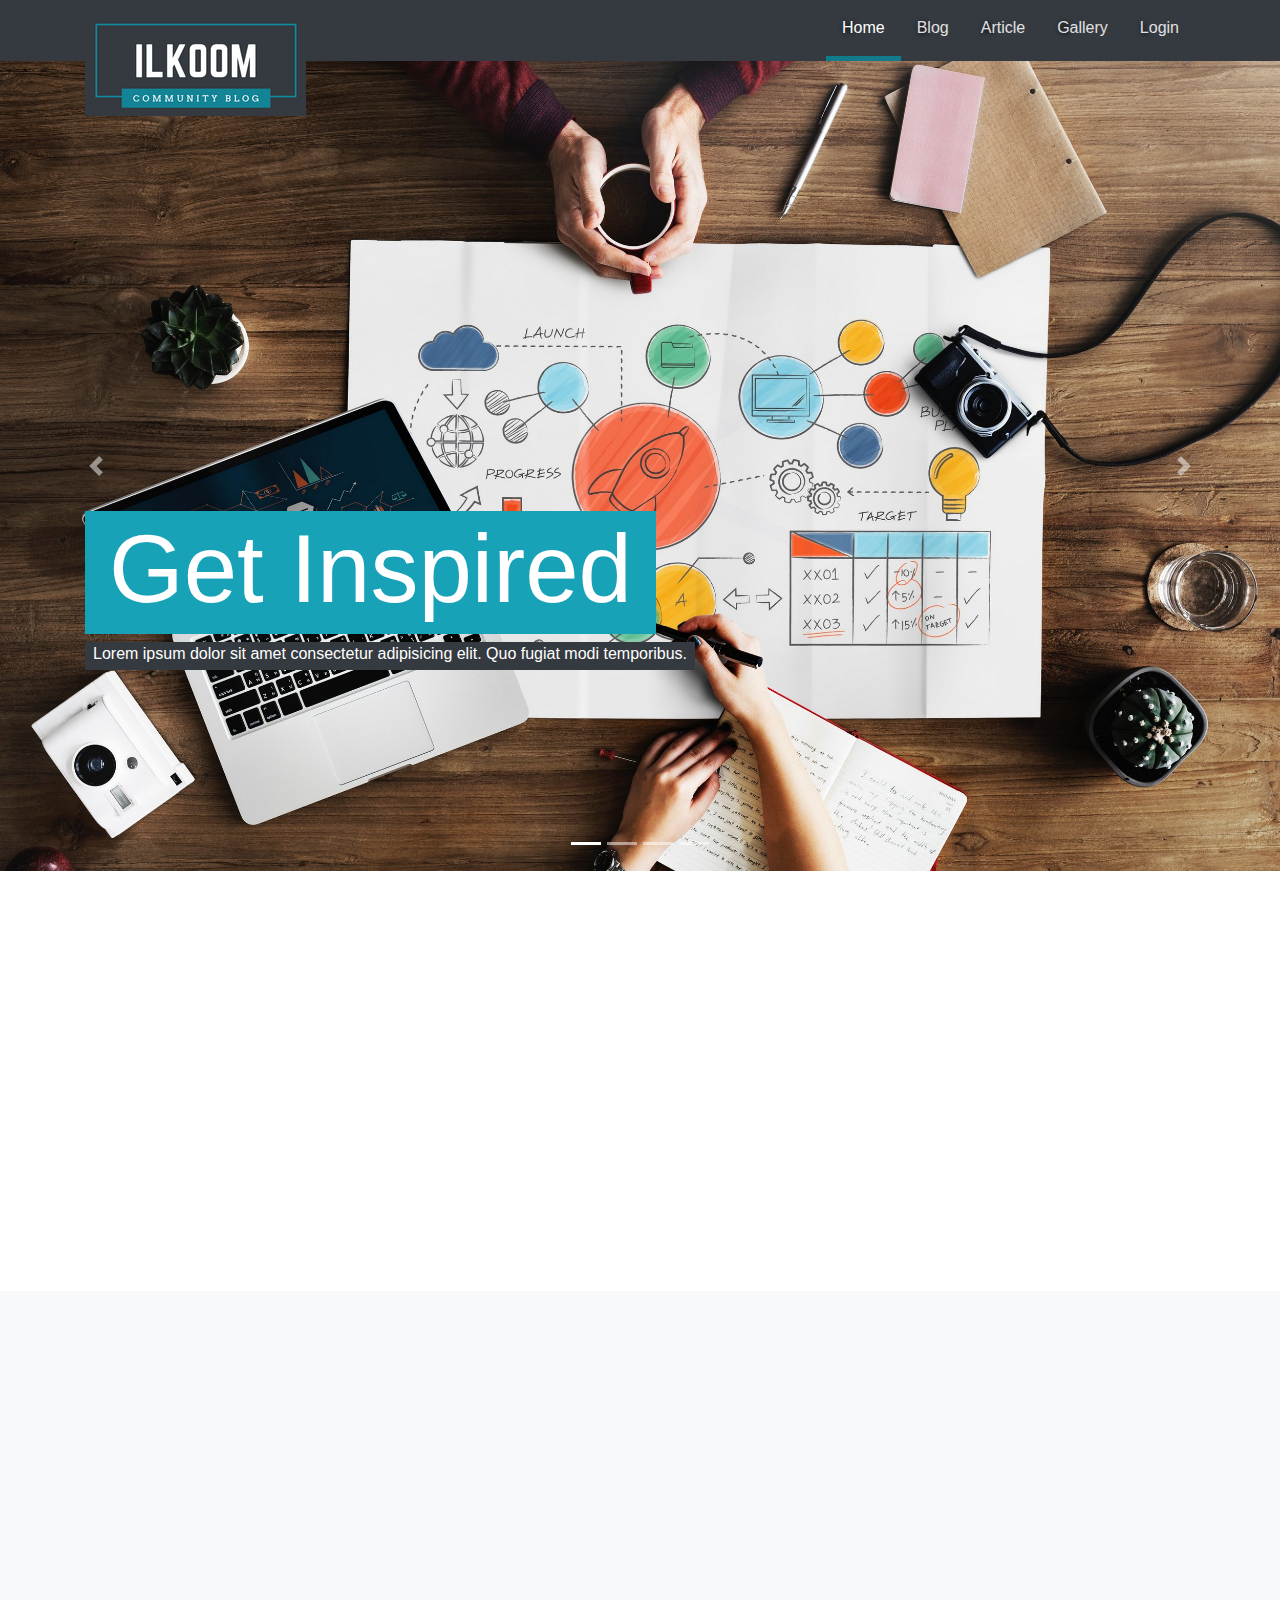
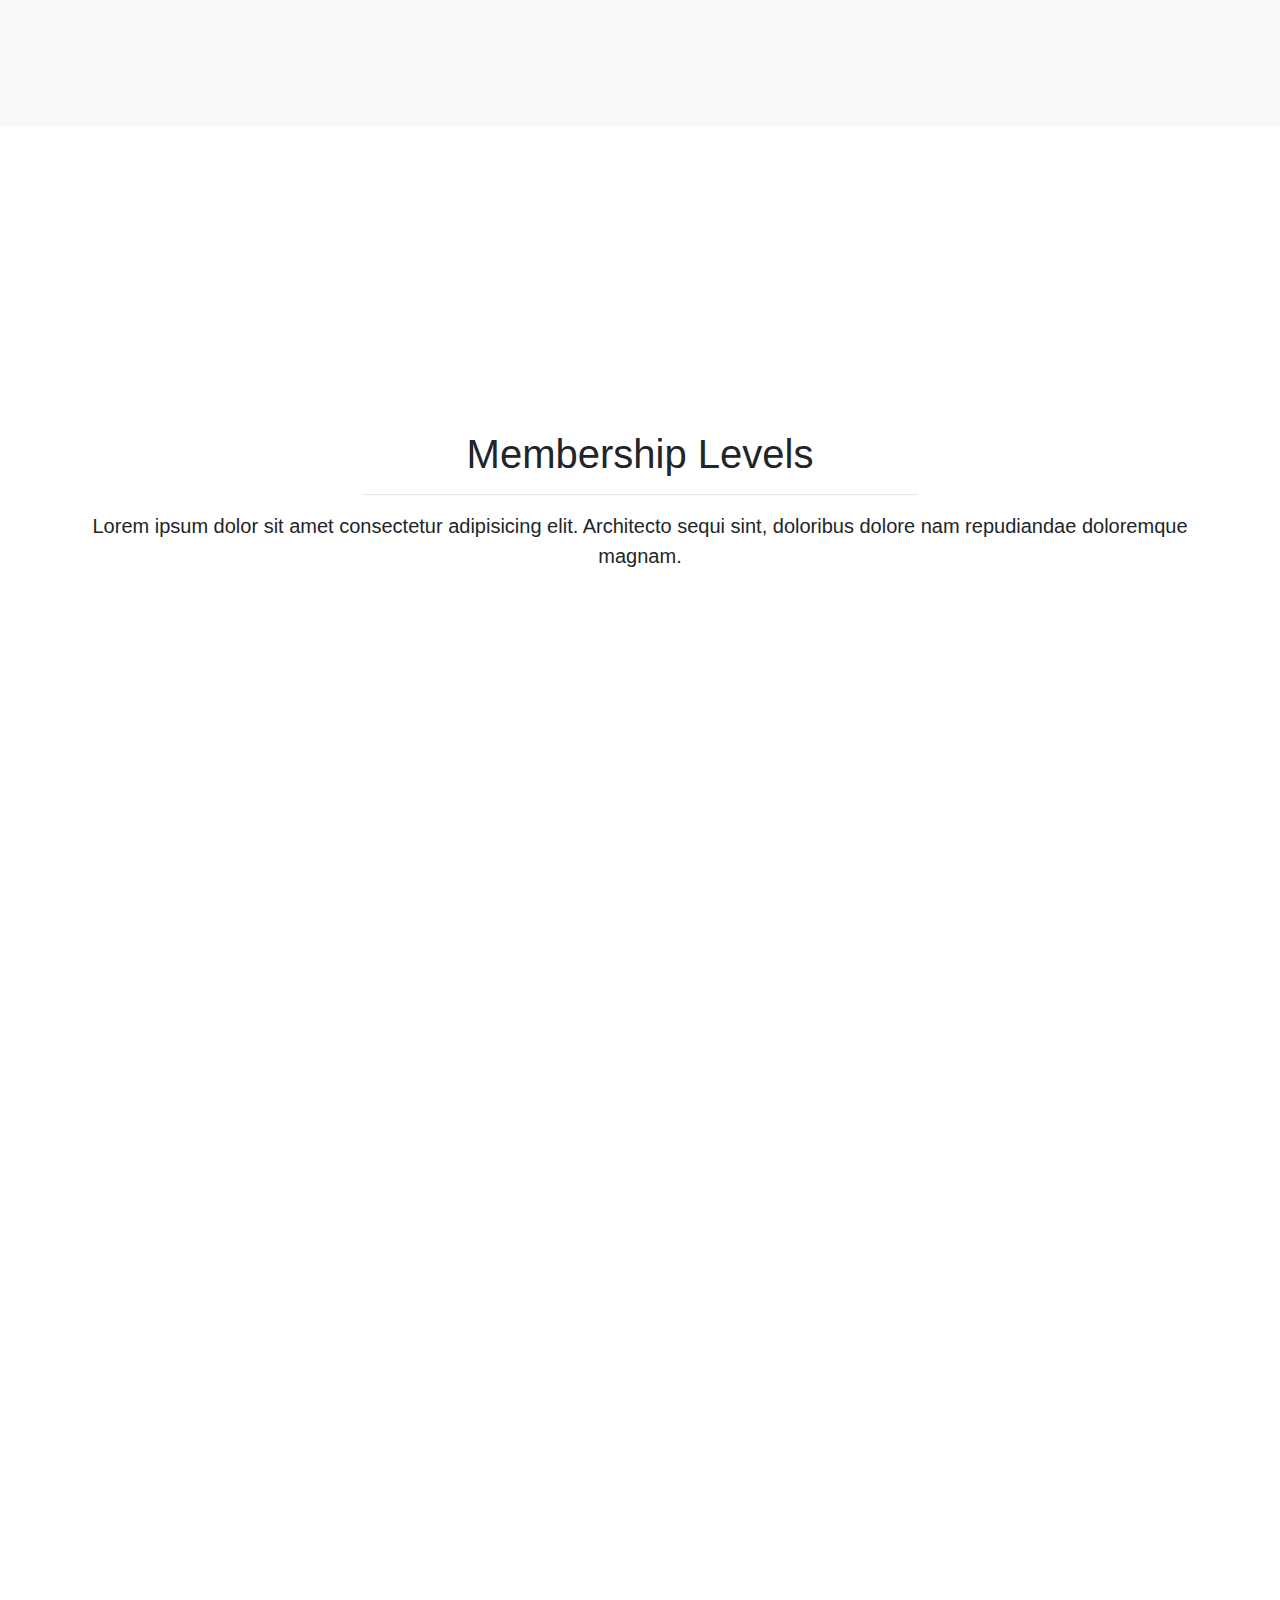
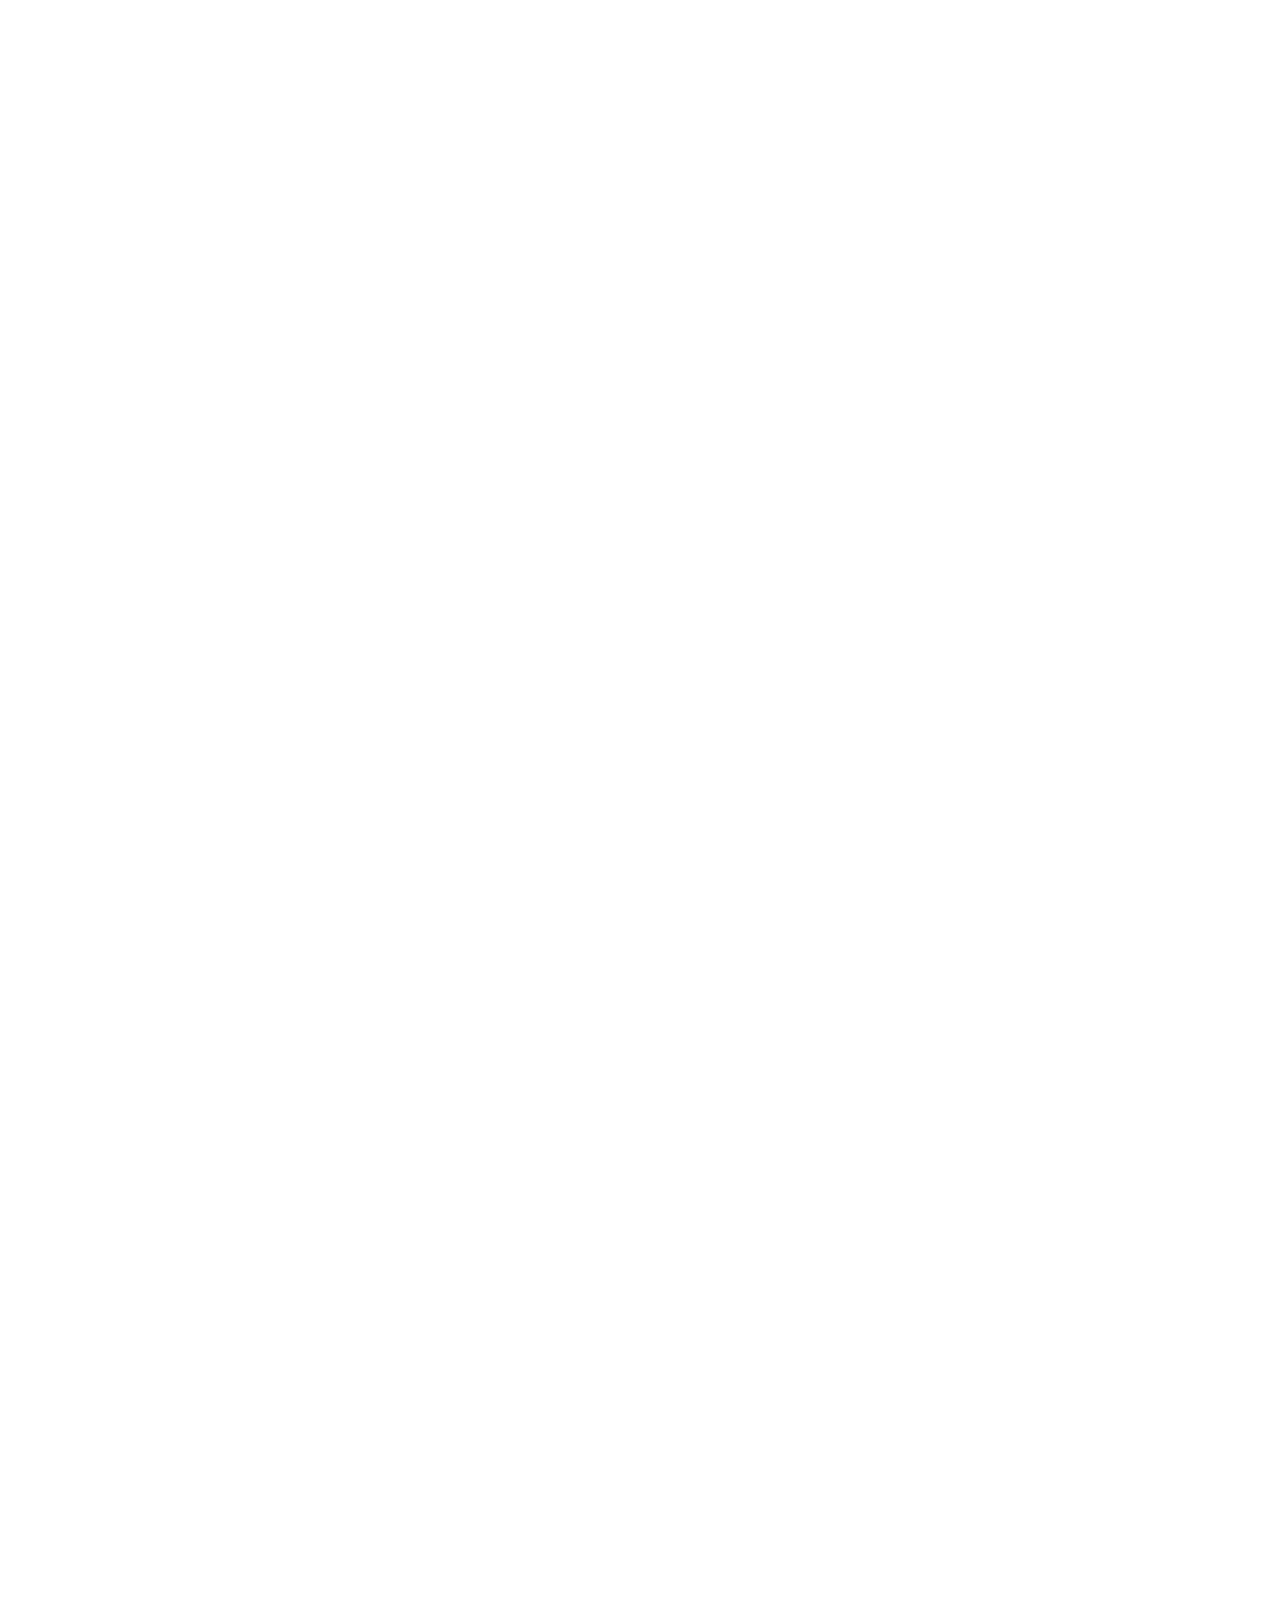
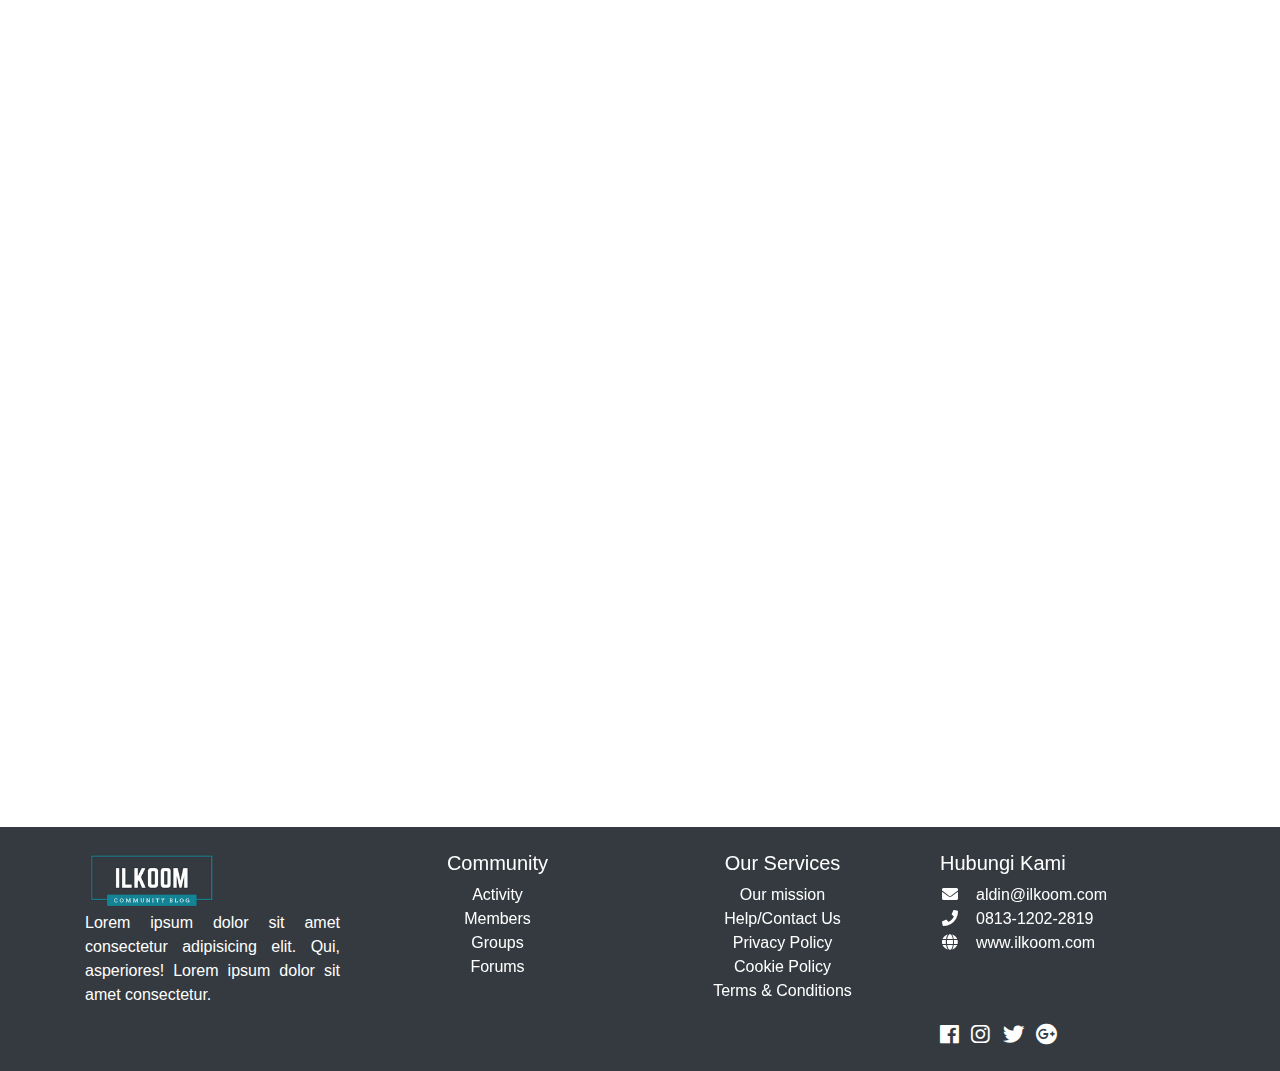
<file: index.html>
<!DOCTYPE html>
<html lang="en">

<head>
    <meta charset="UTF-8">
    <meta http-equiv="X-UA-Compatible" content="IE=edge">
    <meta name="viewport" width="device-width, initial-scale=1.0, shrink-to-fit=no">
    <title> Ilkoom Community </title>
    <link rel="icon" href="img/favicon.png" type="text/icon">
    <link rel="stylesheet" href="fontawesome/css/all.css">
    <link rel="stylesheet" href="css/bootstrap.css">
    <link rel="stylesheet" href="css/aos.css">
    <link rel="stylesheet" href="css/style.css">
</head>

<body>
    <!--NAVBAR-->
    <nav id="main-navbar" class="navbar navbar-expand-md navbar-dark bg-dark py-0">
        <div class="container">
            <a href="index.html" class="navbar-brand">
                <img src="img/ilkoom_logo.png" class="main-logo d-none d-md-inline" alt="ilkoom logo">
                <img src="img/ilkoom_logo.png" class="small-logo d-inline d-md-none" alt="ilkoom logo">
            </a>
            <button type="button" class="navbar-toggler" data-toggle="collapse" data-target="#navbarNav">
                <span class="navbar-toggler-icon"></span>
            </button>
            <div id="navbarNav" class="collapse navbar-collapse">
                <ul class="navbar-nav ml-auto">
                    <li class="nav-item">
                        <a href="index.html" class="nav-link p-3 active">home</a>
                    </li>
                    <li class="nav-item">
                        <a href="blog.html" class="nav-link p-3">blog</a>
                    </li>
                    <li class="nav-item">
                        <a href="article.html" class="nav-link p-3">article</a>
                    </li>
                    <li class="nav-item">
                        <a href="gallery.html" class="nav-link p-3">gallery</a>
                    </li>
                    <li class="nav-item">
                        <a href="login.html" class="nav-link p-3">login</a>
                    </li>
                </ul>
            </div>
        </div>
    </nav>

    <!--SLIDER-->
    <header id="main-slide">
        <div id="mySlide" class="carousel slide carousel-fade" data-ride="carousel">
            <ol class="carousel-indicators">
                <li data-target="#mySlide" data-slide-to="0" class="active"></li>
                <li data-target="#mySlide" data-slide-to="1"></li>
                <li data-target="#mySlide" data-slide-to="2"></li>
                <li data-target="#mySlide" data-slide-to="3"></li>
            </ol>

            <div class="carousel-inner text-white">

                <div id="slide1" class="carousel-item active">
                    <div class="container">
                        <div class="d-none d-md-block">
                            <h1 class="d-inline-block display-1 px-4 pb-2 bg-info">
                                Get <strong>Inspired</strong>
                            </h1>
                            <br>
                            <p class="d-inline-block bg-dark px-2 pb-1">
                                Lorem ipsum dolor sit amet consectetur adipisicing elit. Quo fugiat modi temporibus.
                            </p>
                        </div>
                    </div>
                </div>

                <div id="slide2" class="carousel-item">
                    <div class="container">
                        <div class="d-none d-md-block text-right">
                            <h1 class="d-inline-block display-1 bg-dark px-4 pb-2">
                                Take <strong>Action</strong>
                            </h1>
                            <br>
                            <p class="d-inline-block bg-info px-2 pb-1">
                                Lorem ipsum dolor sit amet consectetur adipisicing elit. Laborum laboriosam vel
                                blanditiis?
                            </p>
                        </div>
                    </div>
                </div>

                <div id="slide3" class="carousel-item">
                    <div class="container">
                        <div class="d-none d-md-block">
                            <h1 class="d-inline-block display-1 bg-info px-4 pb-2">
                                Be <strong>Social</strong>
                            </h1>
                            <br>
                            <p class="d-inline-block bg-dark px-2 pb-1">
                                Lorem ipsum dolor sit amet consectetur adipisicing elit. Culpa, dignissimos?
                            </p>
                        </div>
                    </div>
                </div>

                <div id="slide4" class="carousel-item">
                    <div class="container text-right">
                        <div class="d-none d-md-block text-right">
                            <h1 class="d-inline-block display-1 bg-dark px-4 pb-2">
                                Find <strong>Stories</strong>
                            </h1>
                            <br>
                            <p class="d-inline-block bg-info px-2 pb-1">
                                Lorem, ipsum dolor sit amet consectetur adipisicing elit. Eius, fugiat maxime?
                            </p>
                        </div>
                    </div>
                </div>
            </div>
            <a href="#mySlide" class="carousel-control-prev" data-slide="prev">
                <span class="carousel-control-prev-icon"></span>
                <span class="sr-only">Previous</span>
            </a>
            <a href="#mySlide" class="carousel-control-next" data-slide="next">
                <span class="carousel-control-next-icon"></span>
                <span class="sr-only">Next</span>
            </a>
        </div>
    </header>

    <!--SHOWOFF 1-->
    <section id="showoff-1" class="py-5">
        <div class="container" data-aos="fade-left">
            <div class="row">
                <div class="col-md-6">
                    <img src="img/image1.jpg" class="img-fluid img-thumbnail mb-3">
                </div>
                <div class="col-md-6 text-muted">
                    <h2>Let's Build Community</h2>
                    <p class="lead">Lorem ipsum dolor sit amet consectetur, adipisicing elit. Officiis obcaecati nisi
                        possimus?</p>
                    <p>Lorem ipsum dolor, sit amet consectetur adipisicing elit.
                        Corporis enim nobis illum necessitatibus iusto praesentium?
                    </p>
                    <p>Lorem ipsum, dolor sit amet consectetur adipisicing elit. Voluptatum dolorem totam illo repellat.
                    </p>
                    <button type="button" class="btn btn-outline-info">Learn More</button>
                </div>
            </div>
    </section>

    <!--SHOWOFF 2-->
    <section id="showoff-2" class="py-5 bg-light">
        <div class="container" data-aos="fade-right">
            <div class="row">
                <div class="col-md-6 text-muted">
                    <h2>Find Solution For Every Problem</h2>
                    <p class="lead">Lorem ipsum dolor sit amet consectetur adipisicing elit.
                        Beatae voluptate, nostrum quo sit facere asperiores.
                    </p>
                    <p>Lorem ipsum, dolor sit amet consectetur adipisicing elit.
                        Numquam nemo iste possimus voluptas nobis eaque quo ullam.
                    </p>
                    <p>Lorem, ipsum dolor sit amet consectetur adipisicing elit. Est ipsa saepe sequi?</p>
                    <button type="button" class="btn btn-outline-info">Learn More</button>
                </div>
                <div class="col-md-6">
                    <img src="img/image2.jpg" alt="" class="img-fluid img-thumbnail my-3">
                </div>
            </div>
        </div>
    </section>

    <!--EXPLORE-->
    <section id="explore" data-aos="flip-up">
        <div class="dark-overlay">
            <div class="container">
                <div class="row py-5">
                    <div class="col text-center">
                        <h1 class="display-4">Explore</h1>
                        <p class="lead">Lorem ipsum dolor sit, amet consectetur adipisicing elit.
                            Veniam voluptatem nobis quam suscipit alias.
                        </p>
                        <button type="button" class="btn btn-outline-dark">Find Out More</button>
                    </div>
                </div>
            </div>
        </div>
    </section>

    <!--MEMBERSHIP-->
    <section id="membership" class="py-5">
        <div class="container">
            <div class="row">
                <div class="col text-center">
                    <h1>Membership Levels</h1>
                    <hr class="w-50">
                    <p class="lead">Lorem ipsum dolor sit amet consectetur adipisicing elit.
                        Architecto sequi sint, doloribus dolore nam repudiandae doloremque magnam.
                    </p>
                </div>
            </div>

            <div class="row" data-aos="zoom-in">
                <div class="col-md-4 mt-4">
                    <div class="card text-center">
                        <div class="card-header bg-dark text-white">
                            <h3>Premium 1 Month</h3>
                        </div>
                        <div class="card-body">
                            <p class="h5 text-danger"><s>Rp.200.000</s></p>
                            <h3><strong>Rp.150.000</strong></h3>
                            <p class="card-text">Lorem ipsum dolor sit amet consectetur adipisicing elit. Blanditiis
                                minus ut perferendis?</p>
                            <hr>
                            <ul class="fa-ul text-left">
                                <li class="mb-2">
                                    <span class="fa-li"><i class="fas fa-check-circle"></i>
                                    </span>view Site Activity
                                </li>
                                <li class="mb-2">
                                    <span class="fa-li"><i class="fas fa-check-circle"></i>
                                    </span>view Members Directory
                                </li>
                                <li class="mb-2">
                                    <span class="fa-li"><i class="fas fa-check-circle"></i>
                                    </span>Access to Groups Directory
                                </li>
                                <li class="mb-2">
                                    <span class="fa-li"><i class="fas fa-check-circle"></i>
                                    </span>Premium Online Course
                                </li>
                                <li class="mb-2">
                                    <span class="fa-li"><i class="fas fa-check-circle"></i>
                                    </span>Online and Phone Support
                                </li>
                            </ul>
                        </div>
                        <div class="card-footer text-muted">
                            <a href="#" class="btn btn-info btn-block">Register</a>
                        </div>
                    </div>
                </div>

                <div class="col-md-4 mt-4">
                    <div class="card text-center">
                        <div class="card-header bg-dark text-white">
                            <h3>Premium 6 Month</h3>
                        </div>
                        <div class="card-body">
                            <p class="h5 text-danger"><s>Rp.1.200.000</s></p>
                            <h3><strong>Rp.750.000</strong></h3>
                            <p class="card-text">Lorem ipsum dolor sit amet consectetur adipisicing elit. Exercitationem
                                ullam provident ad?</p>
                            <hr>
                            <ul class="fa-ul text-left">
                                <li class="mb-2">
                                    <span class="fa-li"><i class="fas fa-check-circle"></i>
                                    </span>view Site Activity
                                </li>
                                <li class="mb-2">
                                    <span class="fa-li"><i class="fas fa-check-circle"></i>
                                    </span>view Members Directory
                                </li>
                                <li class="mb-2">
                                    <span class="fa-li"><i class="fas fa-check-circle"></i>
                                    </span>Access to Groups Directory
                                </li>
                                <li class="mb-2">
                                    <span class="fa-li"><i class="fas fa-check-circle"></i>
                                    </span>Premium Online Course
                                </li>
                                <li class="mb-2">
                                    <span class="fa-li"><i class="fas fa-check-circle"></i>
                                    </span>Online and Phone Support
                                </li>
                            </ul>
                        </div>
                        <div class="card-footer text-muted">
                            <a href="#" class="btn btn-info btn-block">Register</a>
                        </div>
                    </div>
                </div>

                <div class="col-md-4 mt-4">
                    <div class="card text-center">
                        <div class="card-header bg-dark text-white">
                            <h3>Premium 1 Year</h3>
                        </div>
                        <div class="card-body">
                            <p class="h5 text-danger"><s>Rp.2.400.000</s></p>
                            <h3><strong>Rp.1.300.000</strong></h3>
                            <p class="card-text">Lorem ipsum dolor sit amet consectetur adipisicing elit. Error dolor
                                ipsa necessitatibus inventore esse!</p>
                            <hr>
                            <ul class="fa-ul text-left">
                                <li class="mb-2">
                                    <span class="fa-li"><i class="fas fa-check-circle"></i>
                                    </span>view Site Activity
                                </li>
                                <li class="mb-2">
                                    <span class="fa-li"><i class="fas fa-check-circle"></i>
                                    </span>view Members Directory
                                </li>
                                <li class="mb-2">
                                    <span class="fa-li"><i class="fas fa-check-circle"></i>
                                    </span>Access to Groups Directory
                                </li>
                                <li class="mb-2">
                                    <span class="fa-li"><i class="fas fa-check-circle"></i>
                                    </span>Premium Online Course
                                </li>
                                <li class="mb-2">
                                    <span class="fa-li"><i class="fas fa-check-circle"></i>
                                    </span>Online and Phone Support
                                </li>
                            </ul>
                        </div>
                        <div class="card-footer text-muted">
                            <a href="#" class="btn btn-info btn-block">Register</a>
                        </div>
                    </div>
                </div>
            </div>
        </div>
    </section>

    <!--MEMBER SHOWCASE-->
    <section id="member-showcase" class="py-5 bg-light" data-aos="flip-left">
        <div class="container">
            <div class="row">
                <div class="col text-center">
                    <h1>Our Member</h1>
                    <hr class="w-25">
                    <p class="lead">Lorem ipsum dolor sit amet consectetur adipisicing elit. Nobis, repellendus.</p>
                </div>
            </div>

            <div class="row">
                <div class="col text-center">
                    <img src="img/people1.jpg" class="rounded-circle img-thumbnail m-2">
                    <img src="img/people2.jpg" class="rounded-circle img-thumbnail m-2">
                    <img src="img/people3.jpg" class="rounded-circle img-thumbnail m-2">
                    <img src="img/people4.jpg" class="rounded-circle img-thumbnail m-2">
                    <img src="img/people5.jpg" class="rounded-circle img-thumbnail m-2">
                    <img src="img/people6.jpg" class="rounded-circle img-thumbnail m-2">
                    <img src="img/people7.jpg" class="rounded-circle img-thumbnail m-2">
                    <img src="img/people8.jpg" class="rounded-circle img-thumbnail m-2">
                    <img src="img/people9.jpg" class="rounded-circle img-thumbnail m-2">
                    <img src="img/people10.jpg" class="rounded-circle img-thumbnail m-2">
                    <img src="img/people11.jpg" class="rounded-circle img-thumbnail m-2">
                </div>
            </div>

            <div class="row mt-4">
                <div class="col text-center">
                    <button class="btn btn-outline-info">View More Member</button>
                </div>
            </div>
        </div>
    </section>

    <!--PAID MEMBER FEATURE-->
    <section id="feature" class="py-5" data-aos="fade-up" data-aos-duration="2000">
        <div class="container">
            <div class="row">
                <div class="col text-center">
                    <h1>Paid Membership Features</h1>
                    <hr class="w-50">
                    <p class="lead">Get benefit from our membership features</p>
                </div>
            </div>

            <div class="row mt-5">
                <div class="col-md-6 col-lg-4 d-flex">
                    <div class="mr-3 text-info">
                        <i class="fas fa-lock fa-2x fa-fw"></i>
                    </div>
                    <div>
                        <h4>Restrict User Access</h4>
                        <p class="text-muted text-justify">Omnis illum accusamus beatae dolores explicabo dolorem.
                            Nesciunt facilis ducimus, sequi quaerat asperiores sunt rerum tenetur?</p>
                        <p class="text-muted text-justify">Lorem ipsum dolor sit amet consectetur adipisicing elit. Iure
                            ullam necessitatibus earum voluptates amet.</p>
                    </div>
                </div>
                <div class="col-md-6 col-lg-4 d-flex">
                    <div class="mr-3 text-info">
                        <i class="fas fa-shield-alt fa-2x fa-fw"></i>
                    </div>
                    <div>
                        <h4>Unlimited Membership</h4>
                        <p class="text-muted text-justify">Lorem ipsum dolor sit amet, consectetur adipisicing elit. Nam
                            corporis commodi corrupti veritatis dolores distinctio cumque quam repudiandae repellendus.
                        </p>
                        <p class="text-muted text-justify">Lorem ipsum dolor sit amet consectetur adipisicing elit. Vel
                            nemo a ratione!</p>
                    </div>
                </div>
                <div class="col-md-6 col-lg-4 d-flex">
                    <div class="mr-3 text-info">
                        <i class="fas fa-lock fa-2x fa-fw"></i>
                    </div>
                    <div>
                        <h4>Popular Payment Gateways</h4>
                        <p class="text-muted text-justify">Omnis illum accusamus beatae dolores explicabo dolorem.
                            Nesciunt facilis ducimus, sequi quaerat asperiores sunt rerum tenetur?</p>
                        <p class="text-muted text-justify">Lorem ipsum dolor sit amet consectetur adipisicing elit. Iure
                            ullam necessitatibus earum voluptates amet.</p>
                    </div>
                </div>
                <div class="col-md-6 col-lg-4 d-flex">
                    <div class="mr-3 text-info">
                        <i class="fas fa-laptop fa-2x fa-fw"></i>
                    </div>
                    <div>
                        <h4>Great User Interface</h4>
                        <p class="text-muted text-justify">Omnis illum accusamus beatae dolores explicabo dolorem.
                            Nesciunt facilis ducimus, sequi quaerat asperiores sunt rerum tenetur?</p>
                        <p class="text-muted text-justify">Lorem ipsum dolor sit amet consectetur adipisicing elit. Iure
                            ullam necessitatibus earum voluptates amet.</p>
                    </div>
                </div>
                <div class="col-md-6 col-lg-4 d-flex">
                    <div class="mr-3 text-info">
                        <i class="fas fa-link fa-2x fa-fw"></i>
                    </div>
                    <div>
                        <h4>Third Party Integration</h4>
                        <p class="text-muted text-justify">Nihil sapiente maiores qui! Molestias quae accusamus
                            praesentium. Lorem ipsum dolor sit, amet consectetur adipisicing elit. Ullam, fugit?</p>
                        <p class="text-muted text-justify">Iure ullam necessitatibus earum voluptates amet. Consectetur
                            adipisicing elit.</p>
                    </div>
                </div>
                <div class="col-md-6 col-lg-4 d-flex">
                    <div class="mr-3 text-info">
                        <i class="fas fa-plus-square fa-2x fa-fw"></i>
                    </div>
                    <div>
                        <h4>Tons of Add-ons</h4>
                        <p class="text-muted text-justify">Nesciunt facilis ducimus, sequi quaerat asperiores sunt rerum
                            tenetur.</p>
                        <p class="text-muted text-justify">Iure ullam necessitatibus earum voluptates amet. Itaque odio
                            labore delectus deserunt saepe at perspiciatis, ratione consequuntur tempora quae.</p>
                    </div>
                </div>
            </div>
        </div>
    </section>

    <!--TOTAL SHOWCASE-->
    <section id="total-showcase" class="py-5 bg-dark text-white d-none d-md-block" data-aos="flip-down">
        <div class="container">
            <div class="row text-center">
                <div class="col-2">
                    <div class="text-info mb-2">
                        <i class="far fa-comment-dots fa-3x"></i>
                    </div>
                    <p class="h5 mb-0">Activity</p>
                    <p class="h3"><strong>4,302</strong></p>
                </div>
                <div class="col-2">
                    <div class="text-info mb-2">
                        <i class="far fa-user fa-3x"></i>
                    </div>
                    <p class="h5 mb-0">Member</p>
                    <p class="h3"><strong>1,890</strong></p>
                </div>
                <div class="col-2">
                    <div class="text-info mb-2">
                        <i class="far fa-user-circle fa-3x"></i>
                    </div>
                    <p class="h5 mb-0">Online</p>
                    <p class="h3"><strong>540</strong></p>
                </div>
                <div class="col-2">
                    <div class="text-info mb-2">
                        <i class="fas fa-users fa-3x"></i>
                    </div>
                    <p class="h5 mb-0">Groups</p>
                    <p class="h3"><strong>890</strong></p>
                </div>
                <div class="col-2">
                    <div class="text-info mb-2">
                        <i class="far fa-list-alt fa-3x"></i>
                    </div>
                    <p class="h5 mb-0">Forums</p>
                    <p class="h3"><strong>223</strong></p>
                </div>
                <div class="col-2">
                    <div class="text-info mb-2">
                        <i class="far fa-comments fa-3x"></i>
                    </div>
                    <p class="h5 mb-0">Topics</p>
                    <p class="h3"><strong>5,698</strong></p>
                </div>
            </div>
        </div>
    </section>

    <!--MEMBER LIST-->
    <section id="member-list" class="py-5 bg-light text-center" data-aos="flip-left">
        <div class="container">
            <div class="row">
                <div class="col text-center">
                    <h1>Member List</h1>
                    <hr class="w-25">
                    <p class="lead">Lorem ipsum dolor, sit amet consectetur adipisicing elit. Neque cupiditate ullam sed
                        recusandae debitis.</p>
                </div>
            </div>

            <div class="card-columns">
                <div class="card">
                    <img src="img/thumbnail1.jpg" class="card-img-top">
                    <div class="card-body">
                        <img src="img/people1.jpg" class="rounded-circle img-thumbnail">
                        <h5 class="card-title">Ilham Salam</h5>
                        <ul class="fa-ul text-left">
                            <li class="mb-2"><span class="fa-li"><i class="far fa-clock"></i></span>
                                Join in November 2012
                            </li>
                            <li class="mb-2"><span class="fa-li"><i class="fas fa-briefcase"></i></span>
                                CEO PT. Serba Jaya Sentosa
                            </li>
                            <li class="mb-2"><span class="fa-li"><i class="fas fa-home"></i></span>
                                Bandung
                            </li>
                            <li class="mb-2"><span class="fa-li"><i class="fas fa-envelope"></i></span>
                                ilhamsalam@gmail.com
                            </li>
                        </ul>
                        <p class="card-text">Lorem ipsum dolor sit amet, consectetur adipisicing elit. Dignissimos, rem.
                        </p>
                        <p class="card-text"><small class="text-muted">Last seen 3 minutes ago</small></p>
                    </div>
                </div>

                <div class="card">
                    <img src="img/thumbnail2.jpg" class="card-img-top">
                    <div class="card-body">
                        <img src="img/people2.jpg" class="rounded-circle img-thumbnail">
                        <h5 class="card-title">Rani Jeiha</h5>
                        <ul class="fa-ul text-left">
                            <li class="mb-2"><span class="fa-li"><i class="far fa-clock"></i></span>
                                Join in Januari 2013
                            </li>
                            <li class="mb-2"><span class="fa-li"><i class="fas fa-briefcase"></i></span>
                                CEO PT. Elektro Makmur Jaya
                            </li>
                            <li class="mb-2"><span class="fa-li"><i class="fas fa-home"></i></span>
                                Surabaya
                            </li>
                            <li class="mb-2"><span class="fa-li"><i class="fas fa-envelope"></i></span>
                                ranijeiha@gmail.com
                            </li>
                        </ul>
                        <p class="card-text">Lorem ipsum dolor, sit amet consectetur adipisicing elit.</p>
                        <p class="card-text"><small class="text-muted">Last seen 1 days ago</small></p>
                    </div>
                </div>

                <div class="card">
                    <img src="img/thumbnail3.jpg" class="card-img-top">
                    <div class="card-body">
                        <img src="img/people3.jpg" class="rounded-circle img-thumbnail">
                        <h5 class="card-title">Dinda Merlina</h5>
                        <ul class="fa-ul text-left">
                            <li class="mb-2"><span class="fa-li"><i class="far fa-clock"></i></span>
                                Marketing Tokobaju.com
                            </li>
                            <li class="mb-2"><span class="fa-li"><i class="fas fa-briefcase"></i></span>
                                CEO PT. Serba Jaya Sentosa
                            </li>
                            <li class="mb-2"><span class="fa-li"><i class="fas fa-home"></i></span>
                                Yogyakarta
                            </li>
                            <li class="mb-2"><span class="fa-li"><i class="fas fa-envelope"></i></span>
                                dindaa_merlina@yahoo.com
                            </li>
                        </ul>
                        <p class="card-text">Lorem ipsum dolor sit amet consectetur adipisicing elit. Sunt, cumque
                            assumenda!</p>
                        <p class="card-text"><small class="text-info">Online</small></p>
                    </div>
                </div>

                <div class="card">
                    <img src="img/thumbnail4.jpg" class="card-img-top">
                    <div class="card-body">
                        <img src="img/people4.jpg" class="rounded-circle img-thumbnail">
                        <h5 class="card-title">Randy Samsudin</h5>
                        <ul class="fa-ul text-left">
                            <li class="mb-2"><span class="fa-li"><i class="far fa-clock"></i></span>
                                Join in Desember 2016
                            </li>
                            <li class="mb-2"><span class="fa-li"><i class="fas fa-briefcase"></i></span>
                                Owner PT. Aneka Komputer
                            </li>
                            <li class="mb-2"><span class="fa-li"><i class="fas fa-home"></i></span>
                                Jakarta
                            </li>
                            <li class="mb-2"><span class="fa-li"><i class="fas fa-envelope"></i></span>
                                randysamsu_udin@yahoo.co.id
                            </li>
                        </ul>
                        <p class="card-text">Lorem, ipsum dolor sit amet consectetur adipisicing.</p>
                        <p class="card-text"><small class="text-info">Online</small></p>
                    </div>
                </div>

                <div class="card">
                    <img src="img/thumbnail5.jpg" class="card-img-top">
                    <div class="card-body">
                        <img src="img/people5.jpg" class="rounded-circle img-thumbnail">
                        <h5 class="card-title">Ali Firmansyah</h5>
                        <ul class="fa-ul text-left">
                            <li class="mb-2"><span class="fa-li"><i class="far fa-clock"></i></span>
                                Join in Februari 2017
                            </li>
                            <li class="mb-2"><span class="fa-li"><i class="fas fa-briefcase"></i></span>
                                Teknisi CV. Komputika Elektrik
                            </li>
                            <li class="mb-2"><span class="fa-li"><i class="fas fa-home"></i></span>
                                Solo
                            </li>
                            <li class="mb-2"><span class="fa-li"><i class="fas fa-envelope"></i></span>
                                firmansyahali@gmail.com
                            </li>
                        </ul>
                        <p class="card-text">Lorem ipsum dolor sit amet consectetur adipisicing elit. Nostrum,
                            voluptate.</p>
                        <p class="card-text"><small class="text-muted">Last seen 5 minutes ago</small></p>
                    </div>
                </div>

                <div class="card">
                    <img src="img/thumbnail6.jpg" class="card-img-top">
                    <div class="card-body">
                        <img src="img/people6.jpg" class="rounded-circle img-thumbnail">
                        <h5 class="card-title">Jessica Andaria</h5>
                        <ul class="fa-ul text-left">
                            <li class="mb-2"><span class="fa-li"><i class="far fa-clock"></i></span>
                                Join in augustus 2018
                            </li>
                            <li class="mb-2"><span class="fa-li"><i class="fas fa-briefcase"></i></span>
                                Customer Service Tiketku.com
                            </li>
                            <li class="mb-2"><span class="fa-li"><i class="fas fa-home"></i></span>
                                Bandung
                            </li>
                            <li class="mb-2"><span class="fa-li"><i class="fas fa-envelope"></i></span>
                                Jessicaandaria
                            </li>
                        </ul>
                        <p class="card-text">Lorem, ipsum dolor sit amet consectetur adipisicing elit. Cum, repellat.
                        </p>
                        <p class="card-text"><small class="text-info">Online</small></p>
                    </div>
                </div>
            </div>
        </div>
    </section>

    <!--FOOTER-->
    <footer id="main-footer" class="py-4 bg-dark text-white">
        <div class="container">
            <div class="row">
                <div class="col-md-3 text-center text-md-left">
                    <a href="#index.html">
                        <img src="img/ilkoom_logo.png" style="height: 60px;">
                    </a>
                    <p class="text-justify">Lorem ipsum dolor sit amet consectetur adipisicing elit. Qui, asperiores!
                        Lorem ipsum dolor sit amet consectetur.
                    </p>
                </div>

                <div class="col-md-3 text-center">
                    <h5>Community</h5>
                    <ul class="list-unstyled">
                        <li><a href="#" class="text-white">Activity</a></li>
                        <li><a href="#" class="text-white">Members</a></li>
                        <li><a href="#" class="text-white">Groups</a></li>
                        <li><a href="#" class="text-white">Forums</a></li>
                    </ul>
                </div>

                <div class="col-md-3 text-center">
                    <h5>Our Services</h5>
                    <ul class="list-unstyled">
                        <li><a href="#" class="text-white">Our mission</a></li>
                        <li><a href="#" class="text-white">Help/Contact Us</a></li>
                        <li><a href="#" class="text-white">Privacy Policy</a></li>
                        <li><a href="#" class="text-white">Cookie Policy</a></li>
                        <li><a href="#" class="text-white">Terms & Conditions</a></li>
                    </ul>
                </div>

                <div class="col-md-3 text-center text-md-left">
                    <h5>Hubungi Kami</h5>
                    <div class="text-nowarap"><i class="fas fa-envelope fa-fw mr-3"></i>aldin@ilkoom.com</div>
                    <div class="text-nowarap"><i class="fas fa-phone fa-fw mr-3"></i>0813-1202-2819</div>
                    <div class="text-nowarap"><i class="fas fa-globe fa-fw mr-3"></i>www.ilkoom.com</div>
                </div>
            </div>

            <div class="row mt-3 mt-md-0 ">
                <div class="col-md-3 offset-md-9 text-center text-md-left">
                    <a href="#" class="text-white mr-2"><i class="fab fa-facebook fa-lg"></i></a>
                    <a href="#" class="text-white mr-2"><i class="fab fa-instagram fa-lg"></i></a>
                    <a href="#" class="text-white mr-2"><i class="fab fa-twitter fa-lg"></i></a>
                    <a href="#" class="text-white mr-2"><i class="fab fa-google-plus fa-lg"></i></a>
                </div>
            </div>
        </div>
    </footer>
    <script src="js/jquery-3.3.1.js"></script>
    <script src="js/popper.js"></script>
    <script src="js/bootstrap.js"></script>
    <script src="js/aos.js"></script>
    <script>
        AOS.init({
            once: true,
            duration: 1000,
        });
    </script>
</body>

</html>
</file>
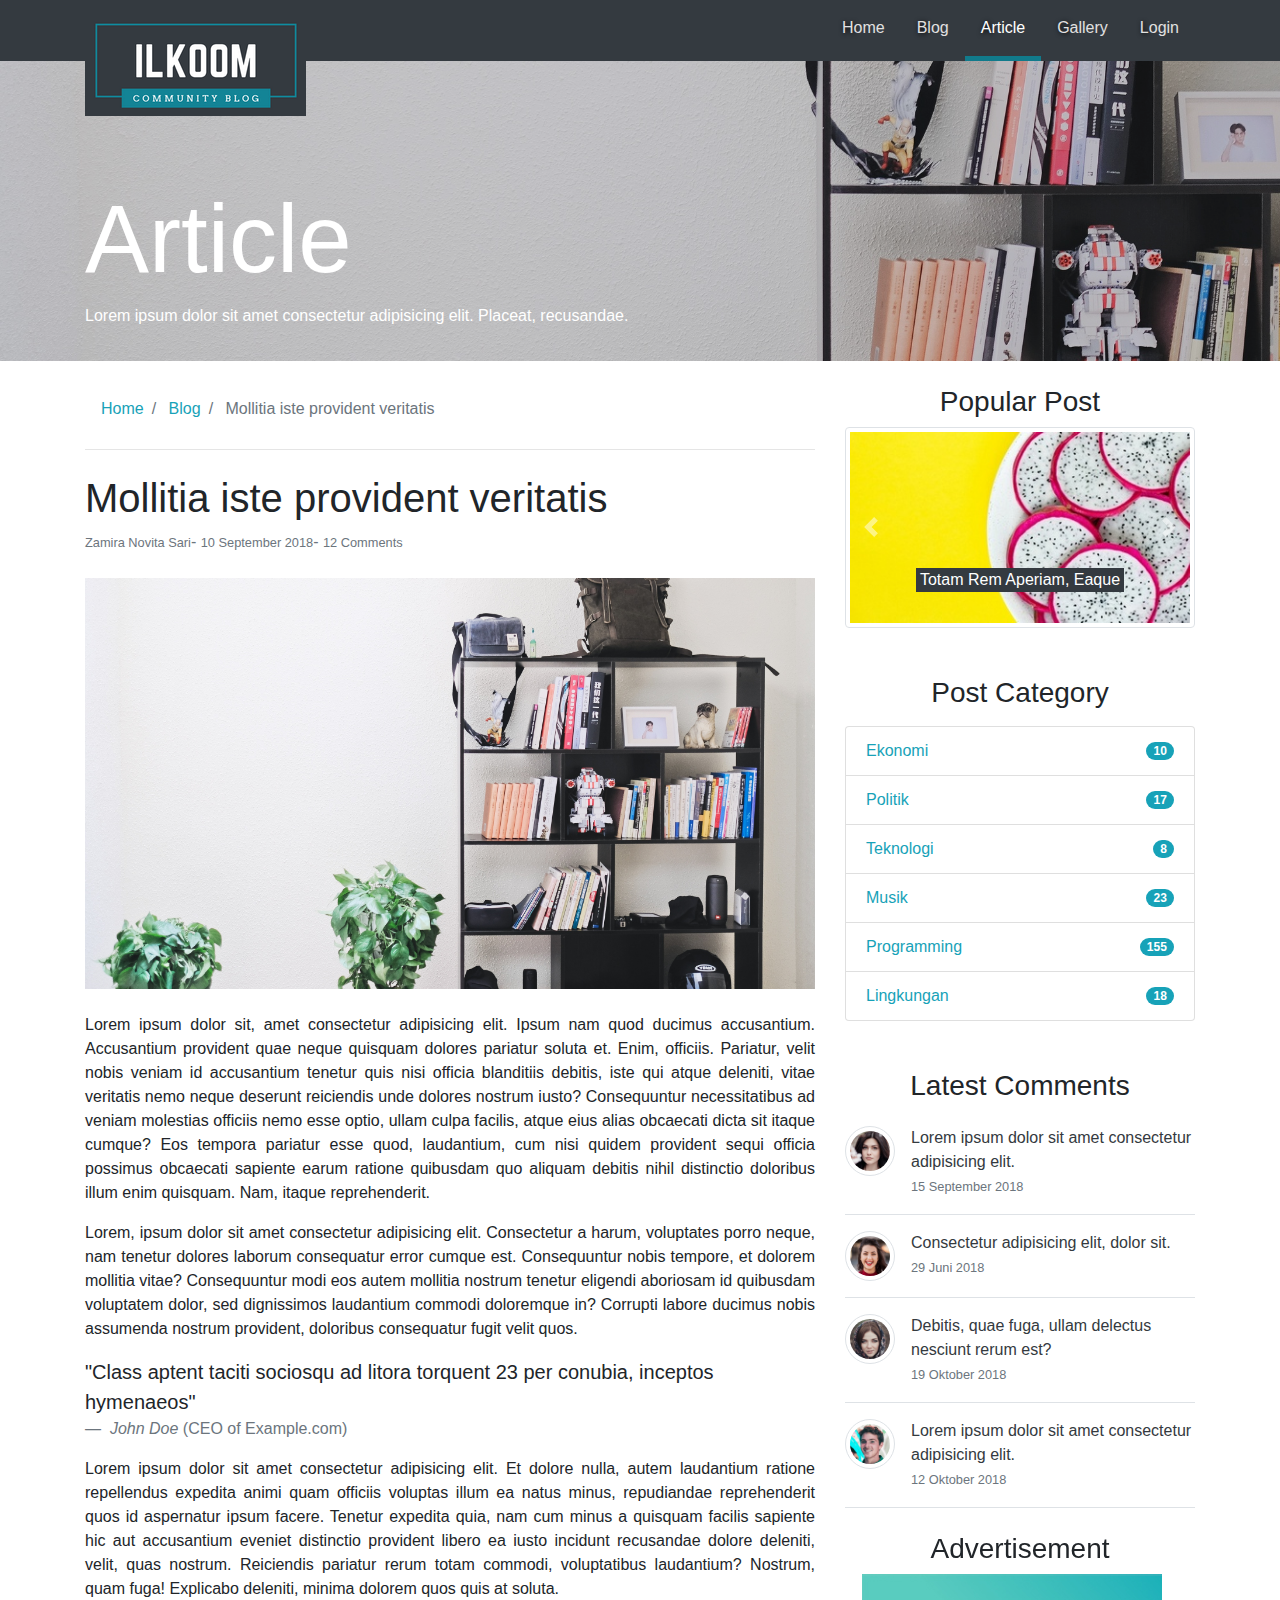
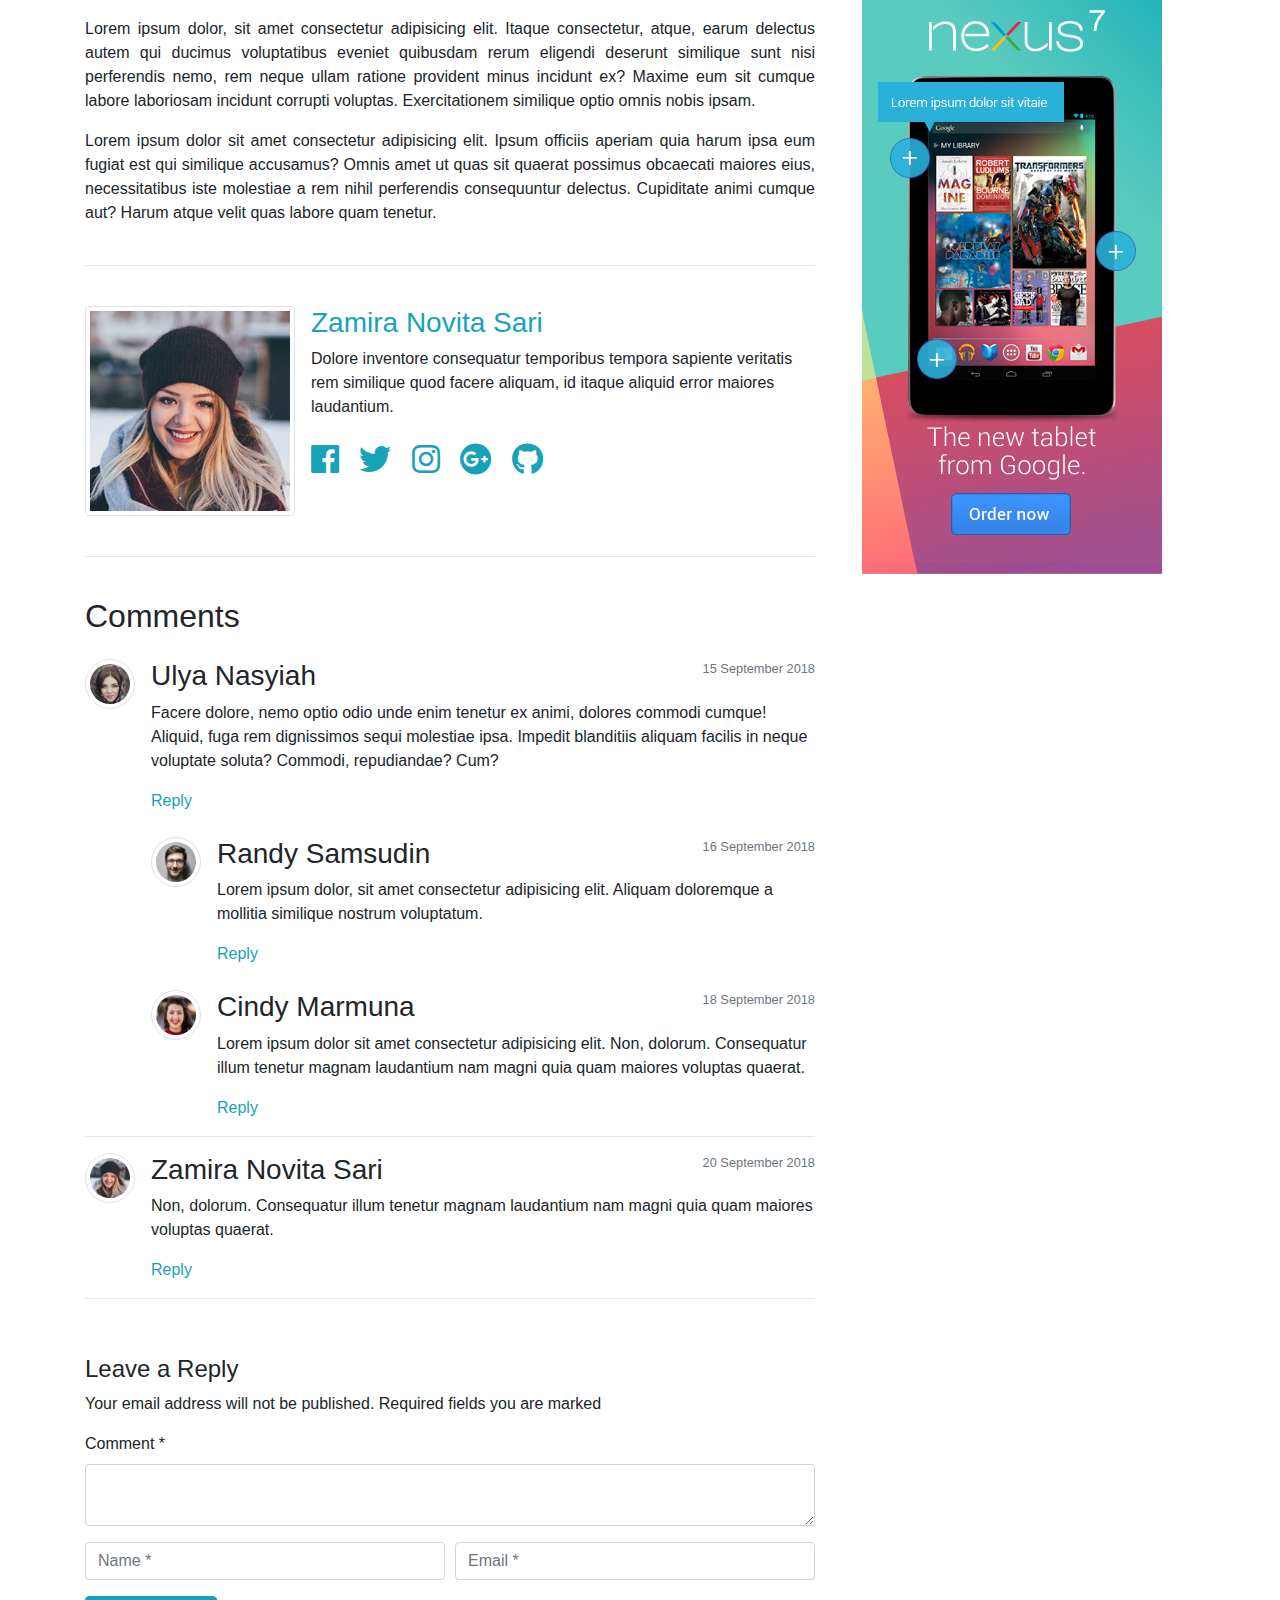
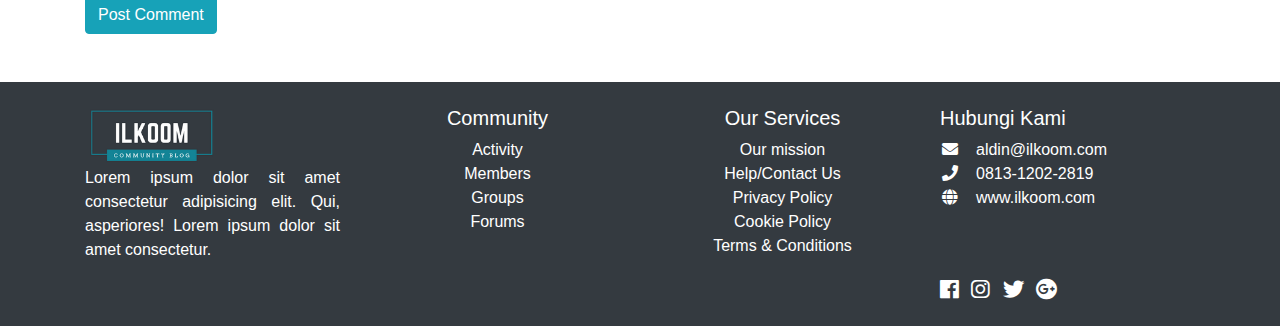
<file: article.html>
<!DOCTYPE html>
<html lang="id">
<head>
    <meta charset="UTF-8">
    <meta name="viewport" width="device-width, initial-scale=1.0, shrink-to-fit=no">
    <title> Ilkoom Community </title>
    <link rel="icon" href="img/favicon.png" type="text/icon">
    <link rel="stylesheet" href="fontawesome/css/all.css">
    <link rel="stylesheet" href="css/bootstrap.css">
    <link rel="stylesheet" href="css/style.css">
</head>
<body>
    <!--NAVBAR-->
    <nav id="main-navbar" class="navbar navbar-expand-md navbar-dark bg-dark py-0">
        <div class="container">
            <a href="index.html" class="navbar-brand">
                <img src="img/ilkoom_logo.png" class="main-logo d-none d-md-inline" alt="ilkoom logo">
                <img src="img/ilkoom_logo.png" class="small-logo d-inline d-md-none" alt="ilkoom logo">    
            </a>
            <button type="button" class="navbar-toggler" data-toggle="collapse" data-target="#navbarNav">
                <span class="navbar-toggler-icon"></span>
            </button>
            <div id="navbarNav" class="collapse navbar-collapse">
                <ul class="navbar-nav ml-auto">
                    <li class="nav-item">
                        <a href="index.html" class="nav-link p-3">home</a>
                    </li>
                    <li class="nav-item">
                        <a href="blog.html" class="nav-link p-3">blog</a>
                    </li>
                    <li class="nav-item">
                        <a href="article.html" class="nav-link p-3 active">article</a>
                    </li>
                    <li class="nav-item">
                        <a href="gallery.html" class="nav-link p-3">gallery</a>
                    </li>
                    <li class="nav-item">
                        <a href="login.html" class="nav-link p-3">login</a>
                    </li>
                </ul>
            </div>
        </div>
    </nav>

    <!--HEADER IMAGE-->
    <header id="article-header" class="header-image text-white d-none d-md-block">
        <div class="header-overlay">
            <div class="container">
                <div class="row">
                    <div class="col">
                        <h1 class="display-1">Article</h1>
                        <p>Lorem ipsum dolor sit amet consectetur adipisicing elit. Placeat, recusandae.</p>
                    </div>
                </div>
            </div>
        </div>
    </header>

    <!--ARTICLE CONTAINER-->
    <section id="article">
        <div class="container">
            <div class="row">
                <div class="col-md-8">

                    <!--BREADCRUMB-->
                    <nav>
                      <ol class="breadcrumb bg-white ml-0 mt-4">
                        <li class="breadcrumb-item">
                          <a href="index.html" class="text-info">Home</a>   
                        </li>
                        <li class="breadcrumb-item">
                          <a href="blog.html" class="text-info">Blog</a>
                        </li>
                        <li class="breadcrumb-item active">
                          Mollitia iste provident veritatis
                        </li>
                      </ol>
                    </nav>
                    <hr>

                    <!--MAIN ARTICLE-->
                    <article class="py-2">
                      <h1>Mollitia iste provident veritatis</h1>
                      <div class="text-muted">
                        <small>Zamira Novita Sari</small>-
                        <small>10 September 2018</small>-
                        <small>12 Comments</small>
                       </div>
                       <img src="img/full-image8.jpg" class="img-fluid py-4">
                       <p class="text-justify">Lorem ipsum dolor sit, amet consectetur adipisicing elit. Ipsum nam quod ducimus accusantium.
                          Accusantium provident quae neque quisquam dolores pariatur soluta et. Enim, officiis. Pariatur,
                          velit nobis veniam id accusantium tenetur quis nisi officia blanditiis debitis, iste qui atque deleniti,
                          vitae veritatis nemo neque deserunt reiciendis unde dolores nostrum iusto?
                          Consequuntur necessitatibus ad veniam molestias officiis nemo esse optio,
                          ullam culpa facilis, atque eius alias obcaecati dicta sit itaque cumque?
                          Eos tempora pariatur esse quod, laudantium, cum nisi quidem provident sequi
                          officia possimus obcaecati sapiente earum ratione quibusdam quo aliquam debitis nihil distinctio
                          doloribus illum enim quisquam. Nam, itaque reprehenderit.
                        </p>
                        <p class="text-justify">
                           Lorem, ipsum dolor sit amet consectetur adipisicing elit. Consectetur a harum, voluptates porro neque,
                           nam tenetur dolores laborum consequatur error cumque est. Consequuntur nobis tempore,
                           et dolorem mollitia vitae? Consequuntur modi eos autem mollitia nostrum tenetur eligendi
                           aboriosam id quibusdam voluptatem dolor, sed dignissimos laudantium commodi doloremque in?
                           Corrupti labore ducimus nobis assumenda nostrum provident, doloribus consequatur fugit velit quos.
                        </p>
                        <blockquote class="blockquote">
                          <p class="mb-0">"Class aptent taciti sociosqu ad litora torquent 23 per conubia, inceptos hymenaeos"</p>
                          <footer class="blockquote-footer">
                            <cite>John Doe</cite> (CEO of Example.com)
                          </footer>
                        </blockquote>
                        <p class="text-justify">
                           Lorem ipsum dolor sit amet consectetur adipisicing elit. Et dolore nulla, autem laudantium ratione repellendus
                           expedita animi quam officiis voluptas illum ea natus minus, repudiandae reprehenderit quos id aspernatur ipsum facere.
                           Tenetur expedita quia, nam cum minus a quisquam facilis sapiente hic aut accusantium eveniet distinctio provident libero
                           ea iusto incidunt recusandae dolore deleniti, velit, quas nostrum. Reiciendis pariatur rerum totam commodi, voluptatibus laudantium?
                           Nostrum, quam fuga! Explicabo deleniti, minima dolorem quos quis at soluta.
                        </p>
                        <p class="text-justify">
                           Lorem ipsum dolor, sit amet consectetur adipisicing elit. Itaque consectetur, atque, earum delectus autem qui
                           ducimus voluptatibus eveniet quibusdam rerum eligendi deserunt similique sunt nisi perferendis nemo,
                           rem neque ullam ratione provident minus incidunt ex? Maxime eum sit cumque labore laboriosam incidunt corrupti voluptas.
                           Exercitationem similique optio omnis nobis ipsam.
                        </p>
                        <p class="text-justify">
                           Lorem ipsum dolor sit amet consectetur adipisicing elit. Ipsum officiis aperiam quia harum ipsa eum fugiat
                           est qui similique accusamus? Omnis amet ut quas sit quaerat possimus obcaecati maiores eius, necessitatibus
                           iste molestiae a rem nihil perferendis consequuntur delectus. Cupiditate animi cumque aut? Harum atque velit
                           quas labore quam tenetur.
                        </p>
                    </article>
                    <hr>

                    <!--AUTHOR-->
                    <div class="media py-4">
                      <img src="img/people2.jpg" class="img-thumbnail img-fluid mr-3">
                      <div class="media-body">
                        <h3><a href="#" class="text-info">Zamira Novita Sari</a></h3>
                        Dolore inventore consequatur temporibus tempora sapiente veritatis rem similique quod facere aliquam,
                        id itaque aliquid error maiores laudantium.
                      <div class="pt-4">
                        <a href="#" class="text-info mr-3">
                          <i class="fab fa-facebook fa-2x"></i>
                        </a>
                        <a href="#" class="text-info mr-3">
                          <i class="fab fa-twitter fa-2x"></i>
                        </a>
                        <a href="#" class="text-info mr-3">
                          <i class="fab fa-instagram fa-2x"></i>
                        </a>
                        <a href="#" class="text-info mr-3">
                          <i class="fab fa-google-plus fa-2x"></i>
                        </a>
                        <a href="#" class="text-info mr-3">
                          <i class="fab fa-github fa-2x"></i>
                        </a>
                      </div>
                      </div>
                    </div>
                    <hr>
                    
                    <!--ARTICLE COMMENTS-->
                    <section class="py-4">
                      <h2>Comments</h2>
                      <div class="media mt-4">
                        <a href="#">
                          <img src="img/people8.jpg" class="img-thumbnail rounded-circle mr-3"
                          style="width:50px; height:50px;">
                        </a>
                        <div class="media-body">
                          <div class="d-flex justify-content-between">
                            <h3 class="mt-0">Ulya Nasyiah</h3>
                            <small class="text-muted">15 September 2018</small>
                          </div>
                          <p>Facere dolore, nemo optio odio unde enim tenetur ex animi, dolores commodi cumque!
                             Aliquid, fuga rem dignissimos sequi molestiae ipsa.
                             Impedit blanditiis aliquam facilis in neque voluptate soluta? Commodi, repudiandae? Cum?
                          </p>
                          <div><a href="#" class="text-info">Reply</a></div>
                          
                          <div class="media mt-4">
                            <a href="#">
                               <img src="img/people4.jpg" class="img-thumbnail rounded-circle mr-3"
                               style="width:50px; height:50px;">
                            </a>
                            <div class="media-body">
                              <div class="d-flex justify-content-between">
                                <h3 class="mt-0">Randy Samsudin</h3>
                                <small class="text-muted">16 September 2018</small>
                              </div>
                              <p>
                                Lorem ipsum dolor, sit amet consectetur adipisicing elit.
                                Aliquam doloremque a mollitia similique nostrum voluptatum.
                              </p>
                              <div><a href="#" class="text-info">Reply</a></div>
                            </div>
                          </div>

                          <div class="media mt-4">
                            <a href="#">
                               <img src="img/people7.jpg" class="img-thumbnail rounded-circle mr-3"
                               style="width:50px; height:50px;">
                            </a>
                            <div class="media-body">
                              <div class="d-flex justify-content-between">
                                <h3 class="mt-0">Cindy Marmuna</h3>
                                <small class="text-muted">18 September 2018</small>
                              </div>
                              <p>
                                Lorem ipsum dolor sit amet consectetur adipisicing elit. Non, dolorum. Consequatur illum tenetur magnam
                                laudantium nam magni quia quam maiores voluptas quaerat.
                              </p>
                              <div><a href="#" class="text-info">Reply</a></div>
                            </div>
                          </div>
                        </div>
                      </div>
                      <hr>

                      <div class="media mt-3">
                        <a href="#">
                           <img src="img/people2.jpg" class="img-thumbnail rounded-circle mr-3"
                            style="width:50px; height:50px;">
                        </a>
                        <div class="media-body">
                          <div class="d-flex justify-content-between">
                            <h3 class="mt-0">Zamira Novita Sari</h3>
                            <small class="text-muted">20 September 2018</small>
                          </div>
                          <p>
                            Non, dolorum. Consequatur illum tenetur magnam laudantium nam magni quia quam maiores voluptas quaerat.
                          </p>
                          <div><a href="#" class="text-info">Reply</a></div>
                        </div>
                      </div>
                      <hr>
                    </section>

                    <!--REPLY COMMENT-->
                    <section class="pt-3 pb-5">
                      <h4>Leave a Reply</h4>
                      <p>Your email address will not be published. Required fields you are marked</p>
                      <form>
                          <div class="form-group">
                            <label for="isianKomentar">Comment *</label>
                            <textarea id="isianKomentar" class="form-control"></textarea>
                          </div>
                          <div class="form-row">
                            <div class="form-group col-sm-6">
                              <input type="text" id="inputName" class="form-control" placeholder="Name *">
                            </div>
                            <div class="form-group col-sm-6">
                              <input type="text" id="inputEmail" class="form-control" placeholder="Email *">
                            </div>
                          </div>
                          <input type="submit" class="btn btn-info" value="Post Comment">
                      </form>
                    </section>
                </div>

                <!--SIDEBAR-->
                <div class="col-md-4 mt-4">

                    <!--POPULAR POST SLIDER-->
                        <div class="row mb-5">
                            <div class="col text-center">
                                <h3>Popular Post</h3>
                                <div id="mySlide" class="carousel slide" data-ride="carousel">
                                    <div class="carousel-inner">
                                        <div class="carousel-item active">
                                            <img src="img/thumbnail1.jpg" class="w-100 img-thumbnail">
                                            <div class="carousel-caption pb-0">
                                                <a href="#" class="text-white">
                                                    <p class="bg-dark d-inline-block px-1">Totam Rem Aperiam, Eaque</p>
                                                </a>
                                            </div>
                                        </div>

                                        <div class="carousel-item">
                                            <img src="img/thumbnail2.jpg" class="w-100 img-thumbnail">
                                            <div class="carousel-caption pb-0">
                                                <a href="#" class="text-white">
                                                    <p class="bg-dark d-inline-block px-1">Amet consectetur adipisicing</p>
                                                </a>
                                            </div>
                                        </div>

                                        <div class="carousel-item">
                                            <img src="img/thumbnail3.jpg" class="w-100 img-thumbnail">
                                            <div class="carousel-caption pb-0">
                                                <a href="#" class="text-white">
                                                    <p class="bg-dark d-inline-block px-1">Aenean Id Metus Ullamcorper</p>
                                                </a>
                                            </div>
                                        </div>

                                        <div class="carousel-item">
                                            <img src="img/thumbnail4.jpg" class="w-100 img-thumbnail">
                                            <div class="carousel-caption pb-0">
                                                <a href="#" class="text-white">
                                                    <p class="bg-dark d-inline-block px-1">Mauris Dolor Felis, Sagittis At</p>
                                                </a>
                                            </div>
                                        </div>
                                    </div>

                                        <a href="#mySlide" class="carousel-control-prev" data-slide="prev">
                                            <span class="carousel-control-prev-icon"></span>
                                            <span class="sr-only">Previous</span>
                                        </a>
                                        <a href="#mySlide" class="carousel-control-next" data-slide="next">
                                            <span class="carousel-control-next-icon"></span>
                                            <span class="sr-only">Next</span>
                                        </a>
                                </div>
                            </div>
                        </div>

                        <!--POST CATEGORY-->
                        <div class="row mb-5">
                            <div class="col">
                                <h3 class="text-center">Post Category</h3>
                                <ul class="list-group mt-3">
                                    <li class="list-group-item d-flex justify-content-between
                                               align-items-center">
                                        <a href="#" class="text-info">Ekonomi</a>
                                        <span class="badge badge-primary badge-pill bg-info">10</span>
                                    </li>
                                    <li class="list-group-item d-flex justify-content-between
                                               align-items-center">
                                        <a href="#" class="text-info">Politik</a>
                                        <span class="badge badge-primary badge-pill bg-info">17</span>
                                    </li>
                                    <li class="list-group-item d-flex justify-content-between
                                               align-items-center">
                                        <a href="#" class="text-info">Teknologi</a>
                                        <span class="badge badge-primary badge-pill bg-info">8</span>
                                    </li>
                                    <li class="list-group-item d-flex justify-content-between
                                               align-items-center">
                                        <a href="#" class="text-info">Musik</a>
                                        <span class="badge badge-primary badge-pill bg-info">23</span>
                                    </li>
                                    <li class="list-group-item d-flex justify-content-between
                                               align-items-center">
                                        <a href="#" class="text-info">Programming</a>
                                        <span class="badge badge-primary badge-pill bg-info">155</span>
                                    </li>
                                    <li class="list-group-item d-flex justify-content-between
                                               align-items-center">
                                        <a href="#" class="text-info">Lingkungan</a>
                                        <span class="badge badge-primary badge-pill bg-info">18</span>
                                    </li>
                                </ul>
                            </div>
                        </div>

                        <!--LATEST COMMENTS-->
                        <div id="latest-comments "class="row">
                            <div class="col">
                                <h3 class="text-center">Latest Comments</h3>
                                <div class="media py-3 border-bottom">
                                    <img src="img/people6.jpg" class="img-thumbnail rounded-circle mr-3"
                                             style="width:50px; height:50px;">
                                    <div class="media-body">
                                        <a href="#" class="text-dark">
                                            <p class="mb-0">Lorem ipsum dolor sit amet consectetur adipisicing elit.</p>
                                        </a>
                                        <small class="text-muted">15 September 2018</small>
                                    </div>
                                </div>
                                <div class="media py-3 border-bottom">
                                    <img src="img/people7.jpg" class="img-thumbnail rounded-circle mr-3"
                                              style="width:50px; height:50px;">
                                    <div class="media-body">
                                        <a href="#" class="text-dark">
                                            <p class="mb-0">Consectetur adipisicing elit, dolor sit.</p>
                                        </a>
                                        <small class="text-muted">29 Juni 2018</small>
                                    </div>
                                </div>
                                <div class="media py-3 border-bottom">
                                    <img src="img/people8.jpg" class="img-thumbnail rounded-circle mr-3"
                                              style="width:50px; height:50px;">
                                    <div class="media-body">
                                        <a href="#" class="text-dark">
                                            <p class="mb-0">Debitis, quae fuga, ullam delectus nesciunt rerum est?</p>
                                        </a>
                                        <small class="text-muted">19 Oktober 2018</small>
                                    </div>
                                </div>
                                <div class="media py-3 border-bottom">
                                    <img src="img/people9.jpg" class="img-thumbnail rounded-circle mr-3"
                                              style="width:50px; height:50px;">
                                    <div class="media-body">
                                        <a href="#" class="text-dark">
                                            <p class="mb-0">Lorem ipsum dolor sit amet consectetur adipisicing elit.</p>
                                        </a>
                                        <small class="text-muted">12 Oktober 2018</small>
                                    </div>
                                </div>
                            </div>
                        </div>

                        <!--ADVERTISEMENT-->
                        <div class="row py-4 sticky-top">
                            <div class="col text-center">
                                <h3>Advertisement</h3>
                                <a href="#">
                                    <img src="img/ads.jpg" class="mr-3 img-fluid">
                                </a>
                            </div>
                        </div>
                </div>
            </div>
        </div>
    </section>
    <!--FOOTER-->
    <footer id="main-footer" class="py-4 bg-dark text-white">
        <div class="container">
            <div class="row">
                <div class="col-md-3 text-center text-md-left">
                    <a href="#index.html">
                        <img src="img/ilkoom_logo.png" style="height: 60px;">
                    </a>
                    <p class="text-justify">Lorem ipsum dolor sit amet consectetur adipisicing elit. Qui, asperiores!
                       Lorem ipsum dolor sit amet consectetur.
                    </p>
                </div>

                <div class="col-md-3 text-center">
                    <h5>Community</h5>
                    <ul class="list-unstyled">
                        <li><a href="#" class="text-white">Activity</a></li>
                        <li><a href="#" class="text-white">Members</a></li>
                        <li><a href="#" class="text-white">Groups</a></li>
                        <li><a href="#" class="text-white">Forums</a></li>
                    </ul>
                </div>

                <div class="col-md-3 text-center">
                    <h5>Our Services</h5>
                    <ul class="list-unstyled">
                        <li><a href="#" class="text-white">Our mission</a></li>
                        <li><a href="#" class="text-white">Help/Contact Us</a></li>
                        <li><a href="#" class="text-white">Privacy Policy</a></li>
                        <li><a href="#" class="text-white">Cookie Policy</a></li>
                        <li><a href="#" class="text-white">Terms & Conditions</a></li>
                    </ul>
                </div>

                <div class="col-md-3 text-center text-md-left">
                    <h5>Hubungi Kami</h5>
                    <div class="text-nowarap"><i class="fas fa-envelope fa-fw mr-3"></i>aldin@ilkoom.com</div>
                    <div class="text-nowarap"><i class="fas fa-phone fa-fw mr-3"></i>0813-1202-2819</div>
                    <div class="text-nowarap"><i class="fas fa-globe fa-fw mr-3"></i>www.ilkoom.com</div>
                </div>
            </div>

            <div class="row mt-3 mt-md-0 ">
                <div class="col-md-3 offset-md-9 text-center text-md-left">
                    <a href="#" class="text-white mr-2"><i class="fab fa-facebook fa-lg"></i></a>
                    <a href="#" class="text-white mr-2"><i class="fab fa-instagram fa-lg"></i></a>
                    <a href="#" class="text-white mr-2"><i class="fab fa-twitter fa-lg"></i></a>
                    <a href="#" class="text-white mr-2"><i class="fab fa-google-plus fa-lg"></i></a>
                </div>
            </div>
        </div>  
    </footer>
    <script src="js/jquery-3.3.1.js"></script>
    <script src="js/popper.js"></script>
    <script src="js/bootstrap.js"></script>
</body>
</html>
</file>
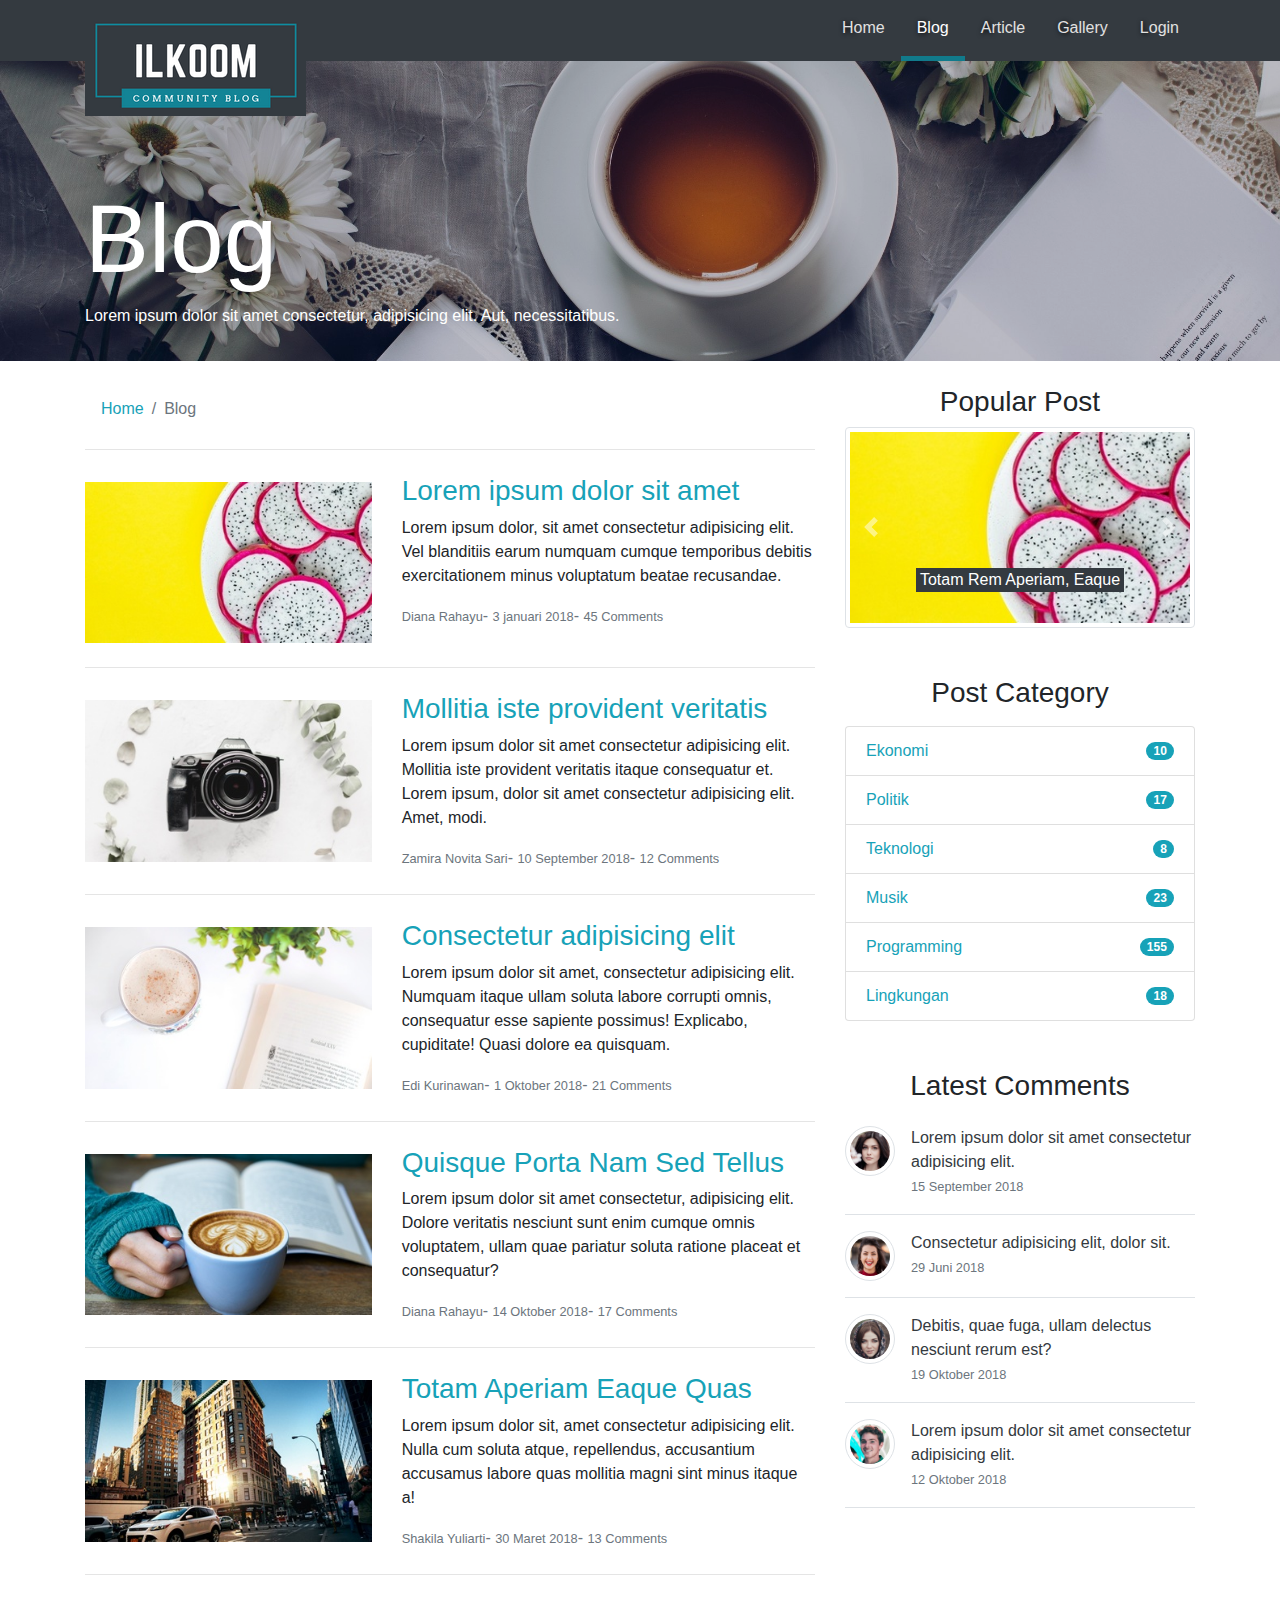
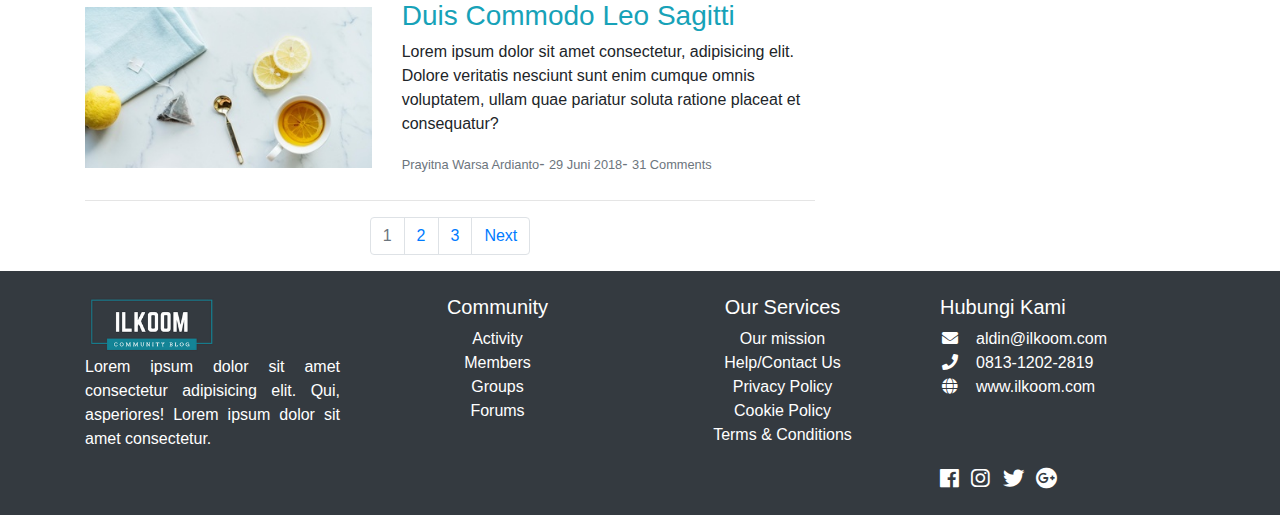
<file: blog.html>
<!DOCTYPE html>
<html lang="id">
<head>
    <meta charset="UTF-8">
    <meta name="viewport" width="device-width, initial-scale=1.0, shrink-to-fit=no">
    <title> Ilkoom Community </title>
    <link rel="icon" href="img/favicon.png" type="text/icon">
    <link rel="stylesheet" href="fontawesome/css/all.css">
    <link rel="stylesheet" href="css/bootstrap.css">
    <link rel="stylesheet" href="css/style.css">
</head>
<body>
    <!--NAVBAR-->
    <nav id="main-navbar" class="navbar navbar-expand-md navbar-dark bg-dark py-0">
        <div class="container">
            <a href="index.html" class="navbar-brand">
                <img src="img/ilkoom_logo.png" class="main-logo d-none d-md-inline" alt="ilkoom logo">
                <img src="img/ilkoom_logo.png" class="small-logo d-inline d-md-none" alt="ilkoom logo">    
            </a>
            <button type="button" class="navbar-toggler" data-toggle="collapse" data-target="#navbarNav">
                <span class="navbar-toggler-icon"></span>
            </button>
            <div id="navbarNav" class="collapse navbar-collapse">
                <ul class="navbar-nav ml-auto">
                    <li class="nav-item">
                        <a href="index.html" class="nav-link p-3">home</a>
                    </li>
                    <li class="nav-item">
                        <a href="blog.html" class="nav-link p-3 active">blog</a>
                    </li>
                    <li class="nav-item">
                        <a href="article.html" class="nav-link p-3">article</a>
                    </li>
                    <li class="nav-item">
                        <a href="gallery.html" class="nav-link p-3">gallery</a>
                    </li>
                    <li class="nav-item">
                        <a href="login.html" class="nav-link p-3">login</a>
                    </li>
                </ul>
            </div>
        </div>
    </nav>

    <!--HEADER IMAGE-->
    <header id="blog-header" class="header-image text-white d-none d-md-block">
      <div class="header-overlay">
        <div class="container">
          <div class="row">
            <div class="col">
              <h1 class="display-1">Blog</h1>
              <p>Lorem ipsum dolor sit amet consectetur, adipisicing elit. Aut, necessitatibus.</p>
            </div>
          </div>
        </div>
      </div>
    </header>

    <!--BLOG CONTAINER-->
    <section id="blog">
        <div class="container">
            <div class="row">
                <div class="col-md-8">
                    <!--BREADCRUMB-->
                    <nav>
                      <ol class="breadcrumb bg-white ml-0 mt-4">
                        <li class="breadcrumb-item">
                          <a href="index.html" class="text-info">Home</a>
                        </li>
                        <li class="breadcrumb-item active">Blog</li>
                      </ol>
                    </nav>
                    <hr>
                
                    <!--BLOG LIST-->
                    <div class="row py-2 d-flex">
                        <div class="col-md-5 text-center">
                          <img src="img/thumbnail1.jpg" class="img-fluid mt-2">
                        </div>
                        <div class="col-md-7 text-center text-md-left mt-3 mt-md-0">
                          <h3><a href="article.html" class="text-info">Lorem ipsum dolor sit amet</a></h3>
                          <p>Lorem ipsum dolor, sit amet consectetur adipisicing elit. 
                             Vel blanditiis earum numquam cumque temporibus debitis exercitationem minus voluptatum beatae recusandae.
                          </p>
                          <div class="text-muted">
                            <small>Diana Rahayu</small>-
                            <small>3 januari 2018</small>-
                            <small>45 Comments</small>
                          </div>
                        </div>
                    </div>
                    <hr>

                    <div class="row py-2 d-flex">
                        <div class="col-md-5 text-center">
                            <img src="img/thumbnail2.jpg" class="img-fluid mt-2">
                        </div>
                        <div class="col-md-7 text-center text-md-left mt-3 mt-md-0">
                            <h3><a href="article.html" class="text-info">Mollitia iste provident veritatis</a></h3>
                            <p>Lorem ipsum dolor sit amet consectetur adipisicing elit. 
                               Mollitia iste provident veritatis itaque consequatur et.
                               Lorem ipsum, dolor sit amet consectetur adipisicing elit. Amet, modi.
                            </p>
                            <div class="text-muted">
                                <small>Zamira Novita Sari</small>-
                                <small>10 September 2018</small>-
                                <small>12 Comments</small>
                            </div>
                        </div>
                    </div>
                    <hr>

                    <div class="row py-2 d-flex">
                        <div class="col-md-5 text-center">
                            <img src="img/thumbnail3.jpg" class="img-fluid mt-2">
                        </div>
                        <div class="col-md-7 text-center text-md-left mt-3 mt-md-0">
                            <h3><a href="article.html" class="text-info">Consectetur adipisicing elit</a></h3>
                            <p>Lorem ipsum dolor sit amet, consectetur adipisicing elit. Numquam itaque ullam soluta labore corrupti omnis, 
                               consequatur esse sapiente possimus! Explicabo, cupiditate! Quasi dolore ea quisquam.
                            </p>
                            <div class="text-muted">
                                <small>Edi Kurinawan</small>-
                                <small>1 Oktober 2018</small>-
                                <small>21 Comments</small>
                            </div>
                        </div>
                    </div>
                    <hr>

                    <div class="row py-2 d-flex">
                        <div class="col-md-5 text-center">
                            <img src="img/thumbnail4.jpg" class="img-fluid mt-2">
                        </div>
                        <div class="col-md-7 text-center text-md-left mt-3 mt-md-0">
                            <h3>
                                <a href="article.html" class="text-info">Quisque Porta Nam Sed Tellus</a>
                            </h3>
                            <p>Lorem ipsum dolor sit amet consectetur, adipisicing elit. Dolore veritatis nesciunt sunt enim cumque omnis 
                               voluptatem, ullam quae pariatur soluta ratione placeat et consequatur?
                            </p>
                            <div class="text-muted">
                                <small>Diana Rahayu</small>-
                                <small>14 Oktober 2018</small>-
                                <small>17 Comments</small>
                            </div>
                        </div>
                    </div>
                    <hr>

                    <div class="row py-2 d-flex">
                        <div class="col-md-5 text-center">
                            <img src="img/thumbnail5.jpg" class="img-fluid mt-2">
                        </div>
                        <div class="col-md-7 text-center text-md-left mt-3 mt-md-0">
                            <h3><a href="article.html" class="text-info">
                                Totam Aperiam Eaque Quas</a>
                            </h3>
                            <p>Lorem ipsum dolor sit, amet consectetur adipisicing elit. 
                               Nulla cum soluta atque, repellendus, accusantium accusamus 
                               labore quas mollitia magni sint minus itaque a!
                            </p>
                            <div class="text-muted">
                                <small>Shakila Yuliarti</small>-
                                <small>30 Maret 2018</small>-
                                <small>13 Comments</small>
                            </div>
                        </div>
                    </div>
                    <hr>

                    <div class="row py-2 d-flex">
                        <div class="col-md-5 text-center">
                            <img src="img/thumbnail6.jpg" class="img-fluid mt-2">
                        </div>
                        <div class="col-md-7 text-center text-md-left mt-3 mt-md-0">
                            <h3><a href="article.html" class="text-info">
                                Duis Commodo Leo Sagitti</a>
                            </h3>
                            <p>Lorem ipsum dolor sit amet consectetur, adipisicing elit. Dolore veritatis nesciunt sunt enim cumque omnis 
                               voluptatem, ullam quae pariatur soluta ratione placeat et consequatur?
                            </p>
                            <div class="text-muted">
                                <small>Prayitna Warsa Ardianto</small>-
                                <small>29 Juni 2018</small>-
                                <small>31 Comments</small>
                            </div>
                        </div>
                    </div>
                    <hr>

                    <!--PAGINATION-->
                    <ul class="pagination justify-content-center">
                        <li class="page-item disabled">
                            <a href="#" class="page-link">1</a>
                        </li>
                        <li class="page-item">
                            <a href="#" class="page-link">2</a>
                        </li>
                        <li class="page-item">
                            <a href="#" class="page-link">3</a>
                        </li>
                        <li class="page-item">
                            <a href="#" class="page-link">Next</a>
                        </li>
                    </ul>
                </div>

                <!--SIDEBAR-->
                    <div class="col-md-4 mt-4">

                        <!--POPULAR POST SLIDER-->
                        <div class="row mb-5">
                            <div class="col text-center">
                                <h3>Popular Post</h3>
                                <div id="mySlide" class="carousel slide" data-ride="carousel">
                                    <div class="carousel-inner">
                                        <div class="carousel-item active">
                                            <img src="img/thumbnail1.jpg" class="w-100 img-thumbnail">
                                            <div class="carousel-caption pb-0">
                                                <a href="#" class="text-white">
                                                    <p class="bg-dark d-inline-block px-1">Totam Rem Aperiam, Eaque</p>
                                                </a>
                                            </div>
                                        </div>

                                        <div class="carousel-item">
                                            <img src="img/thumbnail2.jpg" class="w-100 img-thumbnail">
                                            <div class="carousel-caption pb-0">
                                                <a href="#" class="text-white">
                                                    <p class="bg-dark d-inline-block px-1">Amet consectetur adipisicing</p>
                                                </a>
                                            </div>
                                        </div>

                                        <div class="carousel-item">
                                            <img src="img/thumbnail3.jpg" class="w-100 img-thumbnail">
                                            <div class="carousel-caption pb-0">
                                                <a href="#" class="text-white">
                                                    <p class="bg-dark d-inline-block px-1">Aenean Id Metus Ullamcorper</p>
                                                </a>
                                            </div>
                                        </div>

                                        <div class="carousel-item">
                                            <img src="img/thumbnail4.jpg" class="w-100 img-thumbnail">
                                            <div class="carousel-caption pb-0">
                                                <a href="#" class="text-white">
                                                    <p class="bg-dark d-inline-block px-1">Mauris Dolor Felis, Sagittis At</p>
                                                </a>
                                            </div>
                                        </div>
                                    </div>

                                        <a href="#mySlide" class="carousel-control-prev" data-slide="prev">
                                            <span class="carousel-control-prev-icon"></span>
                                            <span class="sr-only">Previous</span>
                                        </a>
                                        <a href="#mySlide" class="carousel-control-next" data-slide="next">
                                            <span class="carousel-control-next-icon"></span>
                                            <span class="sr-only">Next</span>
                                        </a>
                                </div>
                            </div>
                        </div>

                        <!--POST CATEGORY-->
                        <div class="row mb-5">
                            <div class="col">
                                <h3 class="text-center">Post Category</h3>
                                <ul class="list-group mt-3">
                                    <li class="list-group-item d-flex justify-content-between
                                               align-items-center">
                                        <a href="#" class="text-info">Ekonomi</a>
                                        <span class="badge badge-primary badge-pill bg-info">10</span>
                                    </li>
                                    <li class="list-group-item d-flex justify-content-between
                                               align-items-center">
                                        <a href="#" class="text-info">Politik</a>
                                        <span class="badge badge-primary badge-pill bg-info">17</span>
                                    </li>
                                    <li class="list-group-item d-flex justify-content-between
                                               align-items-center">
                                        <a href="#" class="text-info">Teknologi</a>
                                        <span class="badge badge-primary badge-pill bg-info">8</span>
                                    </li>
                                    <li class="list-group-item d-flex justify-content-between
                                               align-items-center">
                                        <a href="#" class="text-info">Musik</a>
                                        <span class="badge badge-primary badge-pill bg-info">23</span>
                                    </li>
                                    <li class="list-group-item d-flex justify-content-between
                                               align-items-center">
                                        <a href="#" class="text-info">Programming</a>
                                        <span class="badge badge-primary badge-pill bg-info">155</span>
                                    </li>
                                    <li class="list-group-item d-flex justify-content-between
                                               align-items-center">
                                        <a href="#" class="text-info">Lingkungan</a>
                                        <span class="badge badge-primary badge-pill bg-info">18</span>
                                    </li>
                                </ul>
                            </div>
                        </div>

                        <!--LATEST COMMENTS-->
                        <div id="latest-comments "class="row">
                            <div class="col">
                                <h3 class="text-center">Latest Comments</h3>
                                <div class="media py-3 border-bottom">
                                    <img src="img/people6.jpg" class="img-thumbnail rounded-circle mr-3"
                                             style="width:50px; height:50px;">
                                    <div class="media-body">
                                        <a href="#" class="text-dark">
                                            <p class="mb-0">Lorem ipsum dolor sit amet consectetur adipisicing elit.</p>
                                        </a>
                                        <small class="text-muted">15 September 2018</small>
                                    </div>
                                </div>
                                <div class="media py-3 border-bottom">
                                    <img src="img/people7.jpg" class="img-thumbnail rounded-circle mr-3"
                                              style="width:50px; height:50px;">
                                    <div class="media-body">
                                        <a href="#" class="text-dark">
                                            <p class="mb-0">Consectetur adipisicing elit, dolor sit.</p>
                                        </a>
                                        <small class="text-muted">29 Juni 2018</small>
                                    </div>
                                </div>
                                <div class="media py-3 border-bottom">
                                    <img src="img/people8.jpg" class="img-thumbnail rounded-circle mr-3"
                                              style="width:50px; height:50px;">
                                    <div class="media-body">
                                        <a href="#" class="text-dark">
                                            <p class="mb-0">Debitis, quae fuga, ullam delectus nesciunt rerum est?</p>
                                        </a>
                                        <small class="text-muted">19 Oktober 2018</small>
                                    </div>
                                </div>
                                <div class="media py-3 border-bottom">
                                    <img src="img/people9.jpg" class="img-thumbnail rounded-circle mr-3"
                                              style="width:50px; height:50px;">
                                    <div class="media-body">
                                        <a href="#" class="text-dark">
                                            <p class="mb-0">Lorem ipsum dolor sit amet consectetur adipisicing elit.</p>
                                        </a>
                                        <small class="text-muted">12 Oktober 2018</small>
                                    </div>
                                </div>
                            </div>
                        </div>
                    </div>
            </div>
        </div>
    </section>

    <!--FOOTER-->
    <footer id="main-footer" class="py-4 bg-dark text-white">
        <div class="container">
            <div class="row">
                <div class="col-md-3 text-center text-md-left">
                    <a href="#index.html">
                        <img src="img/ilkoom_logo.png" style="height: 60px;">
                    </a>
                    <p class="text-justify">Lorem ipsum dolor sit amet consectetur adipisicing elit. Qui, asperiores!
                       Lorem ipsum dolor sit amet consectetur.
                    </p>
                </div>

                <div class="col-md-3 text-center">
                    <h5>Community</h5>
                    <ul class="list-unstyled">
                        <li><a href="#" class="text-white">Activity</a></li>
                        <li><a href="#" class="text-white">Members</a></li>
                        <li><a href="#" class="text-white">Groups</a></li>
                        <li><a href="#" class="text-white">Forums</a></li>
                    </ul>
                </div>

                <div class="col-md-3 text-center">
                    <h5>Our Services</h5>
                    <ul class="list-unstyled">
                        <li><a href="#" class="text-white">Our mission</a></li>
                        <li><a href="#" class="text-white">Help/Contact Us</a></li>
                        <li><a href="#" class="text-white">Privacy Policy</a></li>
                        <li><a href="#" class="text-white">Cookie Policy</a></li>
                        <li><a href="#" class="text-white">Terms & Conditions</a></li>
                    </ul>
                </div>

                <div class="col-md-3 text-center text-md-left">
                    <h5>Hubungi Kami</h5>
                    <div class="text-nowarap"><i class="fas fa-envelope fa-fw mr-3"></i>aldin@ilkoom.com</div>
                    <div class="text-nowarap"><i class="fas fa-phone fa-fw mr-3"></i>0813-1202-2819</div>
                    <div class="text-nowarap"><i class="fas fa-globe fa-fw mr-3"></i>www.ilkoom.com</div>
                </div>
            </div>

            <div class="row mt-3 mt-md-0 ">
                <div class="col-md-3 offset-md-9 text-center text-md-left">
                    <a href="#" class="text-white mr-2"><i class="fab fa-facebook fa-lg"></i></a>
                    <a href="#" class="text-white mr-2"><i class="fab fa-instagram fa-lg"></i></a>
                    <a href="#" class="text-white mr-2"><i class="fab fa-twitter fa-lg"></i></a>
                    <a href="#" class="text-white mr-2"><i class="fab fa-google-plus fa-lg"></i></a>
                </div>
            </div>
        </div>  
    </footer>
    <script src="js/jquery-3.3.1.js"></script>
    <script src="js/popper.js"></script>
    <script src="js/bootstrap.js"></script>
</body>
</html>
</file>
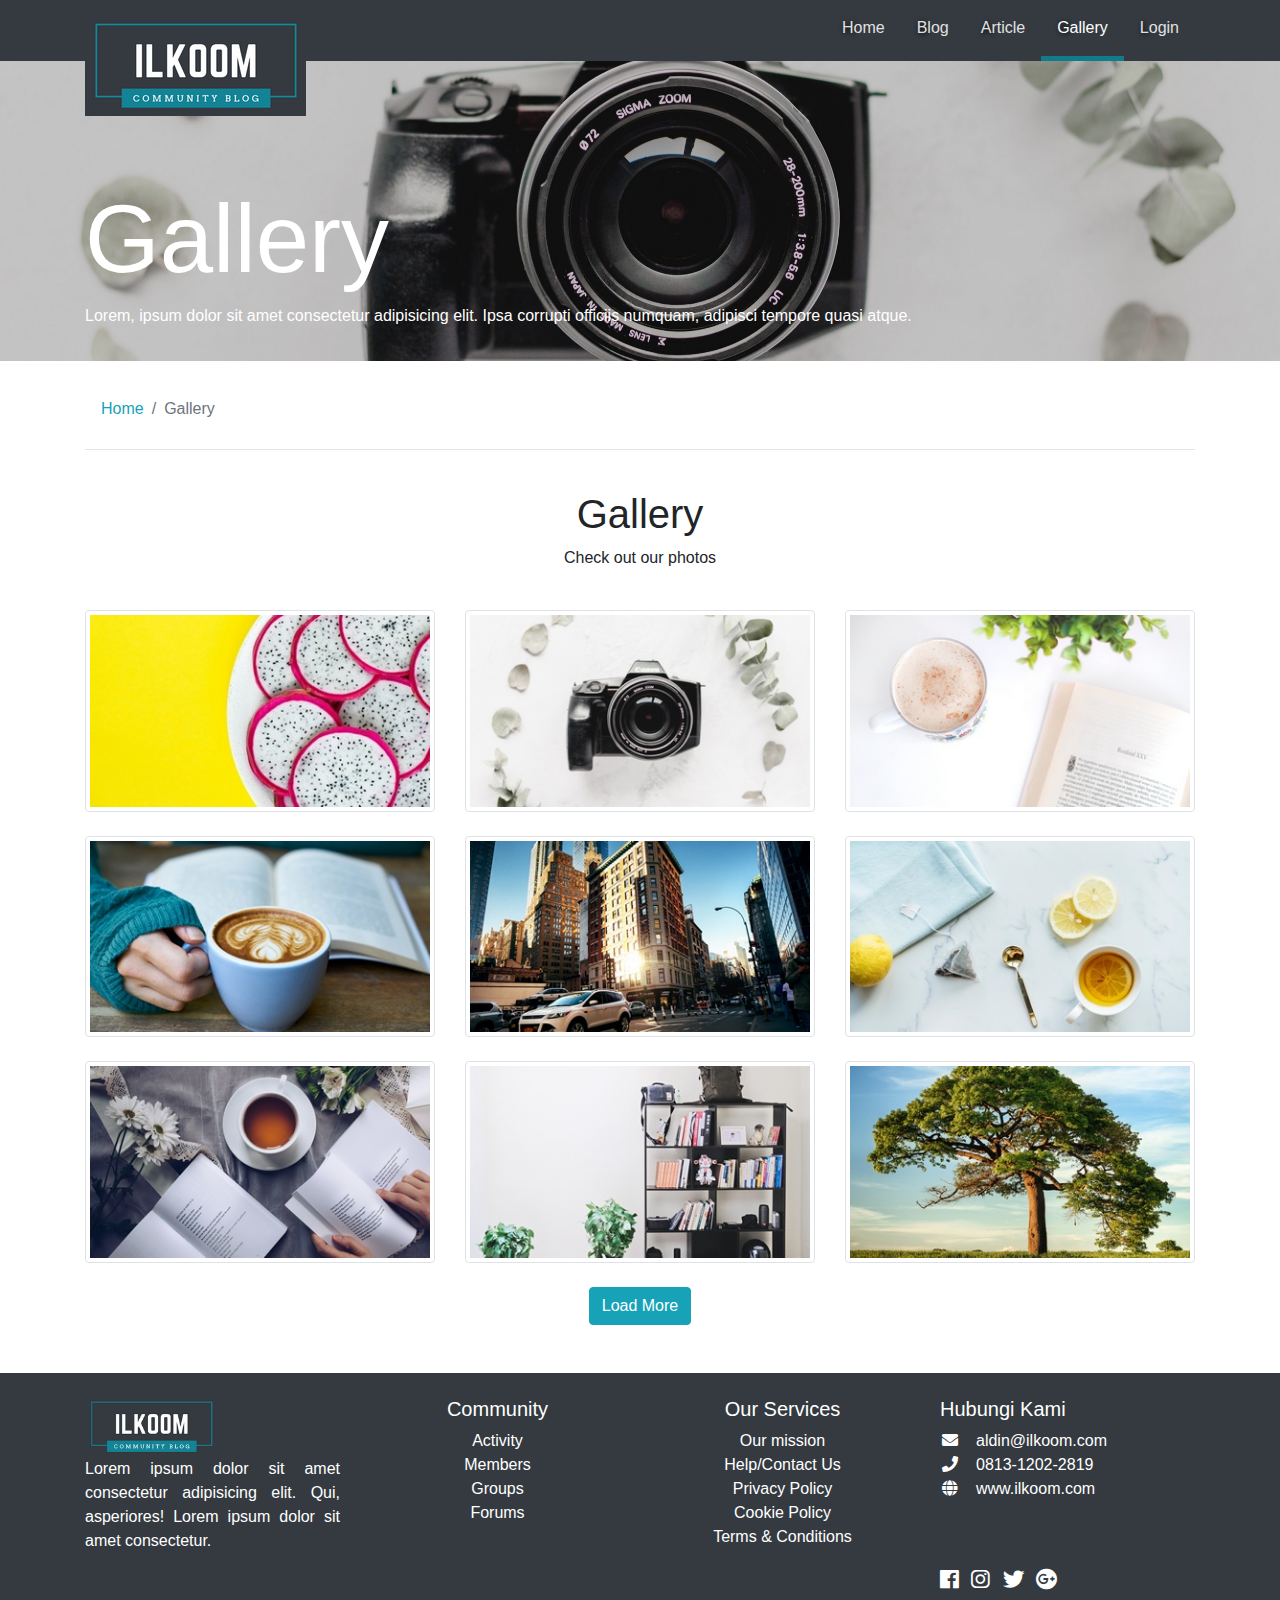
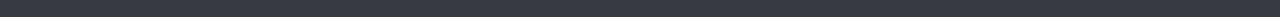
<file: gallery.html>
<!DOCTYPE html>
<html lang="id">
<head>
    <meta charset="UTF-8">
    <meta name="viewport" width="device-width, initial-scale=1.0, shrink-to-fit=no">
    <title> Ilkoom Community </title>
    <link rel="icon" href="img/favicon.png" type="text/icon">
    <link rel="stylesheet" href="fontawesome/css/all.css">
    <link rel="stylesheet" href="css/bootstrap.css">
    <link rel="stylesheet" href="css/ekko-lightbox.css">
    <link rel="stylesheet" href="css/style.css">
</head>
<body>
    <!--NAVBAR-->
    <nav id="main-navbar" class="navbar navbar-expand-md navbar-dark bg-dark py-0">
        <div class="container">
            <a href="index.html" class="navbar-brand">
                <img src="img/ilkoom_logo.png" class="main-logo d-none d-md-inline" alt="ilkoom logo">
                <img src="img/ilkoom_logo.png" class="small-logo d-inline d-md-none" alt="ilkoom logo">    
            </a>
            <button type="button" class="navbar-toggler" data-toggle="collapse" data-target="#navbarNav">
                <span class="navbar-toggler-icon"></span>
            </button>
            <div id="navbarNav" class="collapse navbar-collapse">
                <ul class="navbar-nav ml-auto">
                    <li class="nav-item">
                        <a href="index.html" class="nav-link p-3">home</a>
                    </li>
                    <li class="nav-item">
                        <a href="blog.html" class="nav-link p-3">blog</a>
                    </li>
                    <li class="nav-item">
                        <a href="article.html" class="nav-link p-3">article</a>
                    </li>
                    <li class="nav-item">
                        <a href="gallery.html" class="nav-link p-3 active">gallery</a>
                    </li>
                    <li class="nav-item">
                        <a href="login.html" class="nav-link p-3">login</a>
                    </li>
                </ul>
            </div>
        </div>
    </nav>

    <!--HEADER IMAGE-->
    <header id="gallery-header" class="header-image text-white d-none d-md-block">
        <div class="header-overlay">
            <div class="container">
                <div class="row">
                    <div class="col">
                        <h1 class="display-1">Gallery</h1>
                        <p>Lorem, ipsum dolor sit amet consectetur adipisicing elit. Ipsa corrupti officiis numquam, adipisci tempore quasi atque.</p>
                    </div>
                </div>
            </div>
        </div>
    </header>

    <!--BREADCRUMB CONTAINER-->
    <section>
        <div class="container">
            <div class="row">
                <div class="col">
                    <!--BREADCRUMB-->
                    <nav>
                        <ol class="breadcrumb bg-white ml-0 mt-4">
                            <li class="breadcrumb-item">
                                <a href="index.html" class="text-info">Home</a>
                            </li>
                            <li class="breadcrumb-item active">Gallery</li>
                        </ol>
                    </nav>
                    <hr>
                </div>
            </div>
        </div>
    </section>

    <!--GALLERY CONTAINER-->
    <section id="gallery" class="py-4">
        <div class="container">
            <h1 class="text-center">Gallery</h1>
            <p class="text-center">Check out our photos</p>
            <div class="row mb-4">
                <div class="col-6 col-md-4 mt-4">
                    <a href="img/full-image1.jpg" data-toggle="lightbox" data-gallery="img-gallery">
                      <img src="img/thumbnail1.jpg" class="img-fluid img-thumbnail">
                    </a>
                </div>
                <div class="col-6 col-md-4 mt-4">
                    <a href="img/full-image2.jpg" data-toggle="lightbox" data-gallery="img-gallery">
                      <img src="img/thumbnail2.jpg" class="img-fluid img-thumbnail">
                    </a>
                </div>
                <div class="col-6 col-md-4 mt-4">
                    <a href="img/full-image3.jpg" data-toggle="lightbox" data-gallery="img-gallery">
                      <img src="img/thumbnail3.jpg" class="img-fluid img-thumbnail">
                    </a>
                </div>
                <div class="col-6 col-md-4 mt-4">
                    <a href="img/full-image4.jpg" data-toggle="lightbox" data-gallery="img-gallery">
                      <img src="img/thumbnail4.jpg" class="img-fluid img-thumbnail">
                    </a>
                </div>
                <div class="col-6 col-md-4 mt-4">
                    <a href="img/full-image5.jpg" data-toggle="lightbox" data-gallery="img-gallery">
                        <img src="img/thumbnail5.jpg" class="img-fluid img-thumbnail">
                    </a>
                </div>
                <div class="col-6 col-md-4 mt-4">
                    <a href="img/full-image6.jpg" data-toggle="lightbox" data-gallery="img-gallery">
                      <img src="img/thumbnail6.jpg" class="img-fluid img-thumbnail">
                    </a>
                </div>
                <div class="col-6 col-md-4 mt-4">
                    <a href="img/full-image7.jpg" data-toggle="lightbox" data-gallery="img-gallery">
                      <img src="img/thumbnail7.jpg" class="img-fluid img-thumbnail">
                    </a>
                </div>
                <div class="col-6 col-md-4 mt-4">
                    <a href="img/full-image8.jpg" data-toggle="lightbox" data-gallery="img-gallery">
                      <img src="img/thumbnail8.jpg" class="img-fluid img-thumbnail">
                    </a>
                </div>
                <div class="col-6 col-md-4 mt-4">
                    <a href="img/full-image9.jpg" data-toggle="lightbox" data-gallery="img-gallery">
                      <img src="img/thumbnail9.jpg" class="img-fluid img-thumbnail">
                    </a>
                </div>
                <div class="col-12 mt-4 text-center">
                    <button class="btn btn-large btn-info">Load More</button>
                </div>
            </div>
        </div>
    </section>
    <!--FOOTER-->
    <footer id="main-footer" class="py-4 bg-dark text-white">
        <div class="container">
            <div class="row">
                <div class="col-md-3 text-center text-md-left">
                    <a href="#index.html">
                        <img src="img/ilkoom_logo.png" style="height: 60px;">
                    </a>
                    <p class="text-justify">Lorem ipsum dolor sit amet consectetur adipisicing elit. Qui, asperiores!
                       Lorem ipsum dolor sit amet consectetur.
                    </p>
                </div>

                <div class="col-md-3 text-center">
                    <h5>Community</h5>
                    <ul class="list-unstyled">
                        <li><a href="#" class="text-white">Activity</a></li>
                        <li><a href="#" class="text-white">Members</a></li>
                        <li><a href="#" class="text-white">Groups</a></li>
                        <li><a href="#" class="text-white">Forums</a></li>
                    </ul>
                </div>

                <div class="col-md-3 text-center">
                    <h5>Our Services</h5>
                    <ul class="list-unstyled">
                        <li><a href="#" class="text-white">Our mission</a></li>
                        <li><a href="#" class="text-white">Help/Contact Us</a></li>
                        <li><a href="#" class="text-white">Privacy Policy</a></li>
                        <li><a href="#" class="text-white">Cookie Policy</a></li>
                        <li><a href="#" class="text-white">Terms & Conditions</a></li>
                    </ul>
                </div>

                <div class="col-md-3 text-center text-md-left">
                    <h5>Hubungi Kami</h5>
                    <div class="text-nowarap"><i class="fas fa-envelope fa-fw mr-3"></i>aldin@ilkoom.com</div>
                    <div class="text-nowarap"><i class="fas fa-phone fa-fw mr-3"></i>0813-1202-2819</div>
                    <div class="text-nowarap"><i class="fas fa-globe fa-fw mr-3"></i>www.ilkoom.com</div>
                </div>
            </div>

            <div class="row mt-3 mt-md-0 ">
                <div class="col-md-3 offset-md-9 text-center text-md-left">
                    <a href="#" class="text-white mr-2"><i class="fab fa-facebook fa-lg"></i></a>
                    <a href="#" class="text-white mr-2"><i class="fab fa-instagram fa-lg"></i></a>
                    <a href="#" class="text-white mr-2"><i class="fab fa-twitter fa-lg"></i></a>
                    <a href="#" class="text-white mr-2"><i class="fab fa-google-plus fa-lg"></i></a>
                </div>
            </div>
        </div>  
    </footer>
    <script src="js/jquery-3.3.1.js"></script>
    <script src="js/popper.js"></script>
    <script src="js/bootstrap.js"></script>
    <script src="js/ekko-lightbox.js"></script>
    <script>
        $(document).on('click','[data-toggle="lightbox"]',function(event){
            event.preventDefault();
            $(this).ekkoLightbox();
        });
    </script>
</body>
</html>
</file>
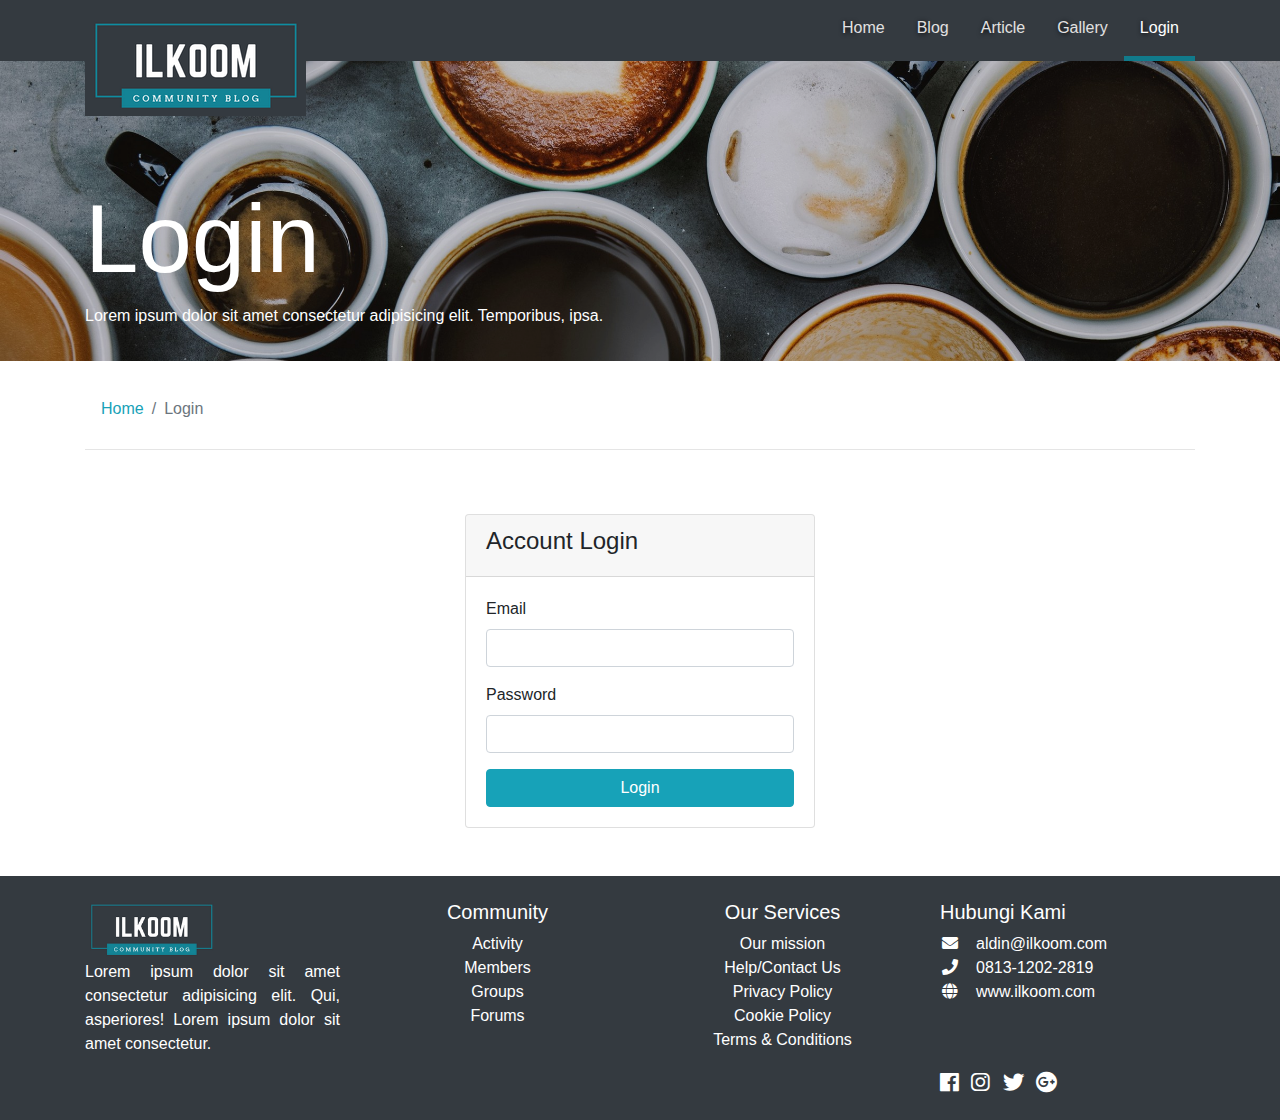
<file: login.html>
<!DOCTYPE html>
<html lang="en">

<head>
  <meta charset="UTF-8">
  <meta http-equiv="X-UA-Compatible" content="IE=edge">
  <meta name="viewport" width="device-width, initial-scale=1.0, shrink-to-fit=no">
  <title>Ilkoom Community</title>
  <link rel="icon" href="img/favicon.png" type="text/icon">
  <link rel="stylesheet" href="css/bootstrap.css">
  <link rel="stylesheet" href="fontawesome/css/all.css">
  <link rel="stylesheet" href="css/style.css">
</head>

<body>
  <!--NAVBAR-->
  <nav id="main-navbar" class="navbar navbar-expand-md navbar-dark bg-dark py-0">
    <div class="container">
      <a href="index.html" class="navbar-brand">
        <img src="img/ilkoom_logo.png" class="main-logo d-none d-md-inline" alt="ilkoom logo">
        <img src="img/ilkoom_logo.png" class="small-logo d-inline d-md-none" alt="ilkoom logo">
      </a>
      <button type="button" class="navbar-toggler" data-toggle="collapse" data-target="#navbarNav">
        <span class="navbar-toggler-icon"></span>
      </button>
      <div id="navbarNav" class="collapse navbar-collapse">
        <ul class="navbar-nav ml-auto">
          <li class="nav-item">
            <a href="index.html" class="nav-link p-3">home</a>
          </li>
          <li class="nav-item">
            <a href="blog.html" class="nav-link p-3">blog</a>
          </li>
          <li class="nav-item">
            <a href="article.html" class="nav-link p-3">article</a>
          </li>
          <li class="nav-item">
            <a href="gallery.html" class="nav-link p-3">gallery</a>
          </li>
          <li class="nav-item">
            <a href="login.html" class="nav-link p-3 active">login</a>
          </li>
        </ul>
      </div>
    </div>
  </nav>

  <!--HEADER IMAGE-->
  <header id="login-header" class="header-image text-white d-none d-md-block">
    <div class="header-overlay">
      <div class="container">
        <div class="row">
          <div class="col">
            <h1 class="display-1">Login</h1>
            <p>Lorem ipsum dolor sit amet consectetur adipisicing elit. Temporibus, ipsa.</p>
          </div>
        </div>
      </div>
    </div>
  </header>

  <!--BREADCRUMB CONTAINER-->
  <section>
    <div class="container">
      <div class="row">
        <div class="col">

          <!--BREADCRUMB-->
          <nav>
            <ol class="breadcrumb bg-white ml-0 mt-4">
              <li class="breadcrumb-item">
                <a href="index.html" class="text-info">Home</a>
              </li>
              <li class="breadcrumb-item active">Login</li>
            </ol>
          </nav>
          <hr>

        </div>
      </div>
    </div>
  </section>

  <!--LOGIN-->
  <section id="login" class="py-5">
    <div class="container">
      <div class="row">
        <div class="col-md-4 mx-auto">
          <div class="card">
            <div class="card-header">
              <h4>Account Login</h4>
            </div>
            <div class="card-body">
              <form action="index.html">
                <div class="form-group">
                  <label for="email">Email</label>
                  <input type="text" class="form-control">
                </div>
                <div class="form-group">
                  <label for="password">Password</label>
                  <input type="password" class="form-control">
                </div>
                <input type="submit" class="btn btn-info btn-block" value="Login">
            </div>
            </form>
          </div>
        </div>
      </div>
    </div>
  </section>
  <!--FOOTER-->
  <footer id="main-footer" class="py-4 bg-dark text-white">
    <div class="container">
      <div class="row">
        <div class="col-md-3 text-center text-md-left">
          <a href="#index.html">
            <img src="img/ilkoom_logo.png" style="height: 60px;">
          </a>
          <p class="text-justify">Lorem ipsum dolor sit amet consectetur adipisicing elit. Qui, asperiores!
            Lorem ipsum dolor sit amet consectetur.
          </p>
        </div>

        <div class="col-md-3 text-center">
          <h5>Community</h5>
          <ul class="list-unstyled">
            <li><a href="#" class="text-white">Activity</a></li>
            <li><a href="#" class="text-white">Members</a></li>
            <li><a href="#" class="text-white">Groups</a></li>
            <li><a href="#" class="text-white">Forums</a></li>
          </ul>
        </div>

        <div class="col-md-3 text-center">
          <h5>Our Services</h5>
          <ul class="list-unstyled">
            <li><a href="#" class="text-white">Our mission</a></li>
            <li><a href="#" class="text-white">Help/Contact Us</a></li>
            <li><a href="#" class="text-white">Privacy Policy</a></li>
            <li><a href="#" class="text-white">Cookie Policy</a></li>
            <li><a href="#" class="text-white">Terms & Conditions</a></li>
          </ul>
        </div>

        <div class="col-md-3 text-center text-md-left">
          <h5>Hubungi Kami</h5>
          <div class="text-nowarap"><i class="fas fa-envelope fa-fw mr-3"></i>aldin@ilkoom.com</div>
          <div class="text-nowarap"><i class="fas fa-phone fa-fw mr-3"></i>0813-1202-2819</div>
          <div class="text-nowarap"><i class="fas fa-globe fa-fw mr-3"></i>www.ilkoom.com</div>
        </div>
      </div>

      <div class="row mt-3 mt-md-0 ">
        <div class="col-md-3 offset-md-9 text-center text-md-left">
          <a href="#" class="text-white mr-2"><i class="fab fa-facebook fa-lg"></i></a>
          <a href="#" class="text-white mr-2"><i class="fab fa-instagram fa-lg"></i></a>
          <a href="#" class="text-white mr-2"><i class="fab fa-twitter fa-lg"></i></a>
          <a href="#" class="text-white mr-2"><i class="fab fa-google-plus fa-lg"></i></a>
        </div>
      </div>
    </div>
  </footer>
  <script src="js/popper.js"></script>
  <script src="js/jquery-3.3.1.js"></script>
  <script src="js/bootstrap.js"></script>
</body>

</html>
</file>
<file: css/style.css>
#main-navbar .nav-link {
    border-bottom: #343a40;
    color: #e2e1e1;
}
#main-navbar .nav-link:hover, #main-navbar a.active {
    border-bottom: 5px solid #117a8b;
    color: white;
    transition: all 0.3s linear;
}
#main-navbar a::first-letter {
    text-transform: capitalize;
    text-shadow: 1px 1px 5px black;
}
.main-logo {
    margin-bottom: -70px;
    height: 100px;
}
.small-logo {
    height: 70px;
}

/*--SLIDER - Halaman Home--*/
#main-navbar {
    z-index: 1;
}
#main-slide .carousel-item {
    background-size: cover;
    background-repeat: no-repeat;
    background-attachment: fixed;
    width: 100vw;
    height: 90vh;
}
#main-slide h1 {
    margin-top: 50vh;
}
#slide1 {
    background-image: url('../img/full-image13.jpg');
}
#slide2 {
    background-image: url('../img/full-image5.jpg');
}
#slide3 {
    background-image: url('../img/full-image14.jpg');
}
#slide4 {
    background-image: url('../img/full-image12.jpg');
}

/*--EXPLORE - Halaman Home--*/
#explore {
    background-size: cover;
    background-repeat: no-repeat;
    background-attachment: fixed;
    background-image: url('../img/full-image3.jpg');
}
#explore .dark-overlay {
    background-color: rgba(0,0,0,0.2);
    width: 100%;
}

/*--MEMBER SHOWCASE - Halaman Home--*/
#member-showcase img {
    width: 100px;
}
#member-showcase img:hover {
    filter: brightness(120%);
}

/*--MEMBER LIST - Halaman Home--*/
#member-list .card-body img {
    width: 125px;
    margin-top:-80px;
}

/* HEADER IMAGE - Untuk selain halaman home */
.header-image {
    background-size: cover;
    background-repeat: no-repeat;
    background-attachment: fixed;
    height: 300px;
}
.header-overlay {
    background-color: rgba(0,0,0,0.2);
    width: 100%;
    height: 300px;
}
.header-image h1 {
    margin-top: 120px;
}
/* HEADER IMAGE - Gambar untuk setiap halaman */
#blog-header {
    background-image: url('../img/full-image7.jpg');
    background-position-y: -190px;
}

#article-header {
    background-image: url('../img/full-image8.jpg');
    background-position-y: -190px;
}
#gallery-header {
    background-image: url(../img/full-image2.jpg);
    background-position-y: -450px;
}
#login-header {
    background-image: url('../img/full-image10.jpg');
    background-position-y: -100px;
}
/* GALLERY IMAGE - Untuk evek hover */
#gallery img:hover {
    transform: scale(1.12);
    transition: transform .5s ease;
}
</file>
